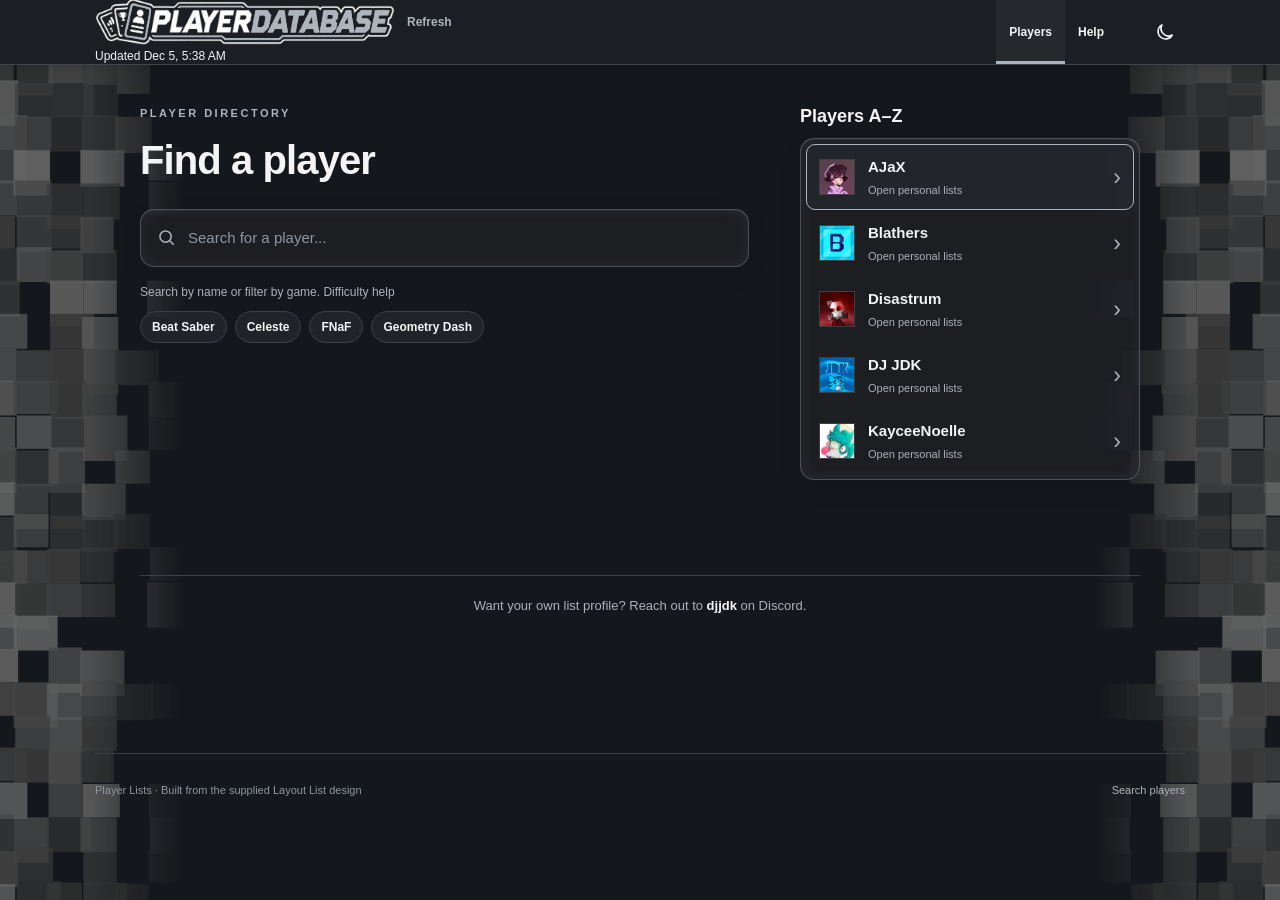
<file: index.html>
<!doctype html>
<html lang="en">
<head>
  <meta charset="utf-8">
  <meta name="viewport" content="width=device-width, initial-scale=1">
  <meta name="color-scheme" content="dark light">
  <meta name="theme-color" content="#1b1e22">
  <meta name="description" content="Player rankings for Geometry Dash, FNaF, Celeste, and Beat Saber.">
  <title>Player Lists</title>
  <link rel="stylesheet" href="assets/style.css?v=opaque-header-1">
  <script src="assets/profile-theme.js?v=tab-banners-1" defer></script>
  <script src="assets/search.js?v=1" defer></script>
  <script src="assets/app.js?v=header-refresh-position-1" defer></script>
  <link rel="stylesheet" href="assets/list-banners.css?v=tab-banners-1">
  <link rel="stylesheet" href="assets/polish.css?v=profile-levels-1">
  <style>
    .sitehead .site-brand-row {display:flex;align-items:center;gap:12px}
    .sitehead .site-updated {color:var(--text);font-size:12px;white-space:nowrap}
  </style>
</head>
<body>
  <div id="app">
    <header class="sitehead">
      <div class="container headinner">
        <div class="site-brand-row">
          <a class="wordmark" href="#/" aria-label="Player Lists home">PLAYER<b> LISTS</b></a>
          <button type="button" class="textbutton" data-refresh-site title="Reload the latest published version">Refresh</button>
        </div>
      </div>
    </header>
    <main class="container"><div class="pageintro"><h1>Player Lists</h1></div><div class="singlepanel">Loading player directory…</div></main>
  </div>
</body>
</html>
</file>
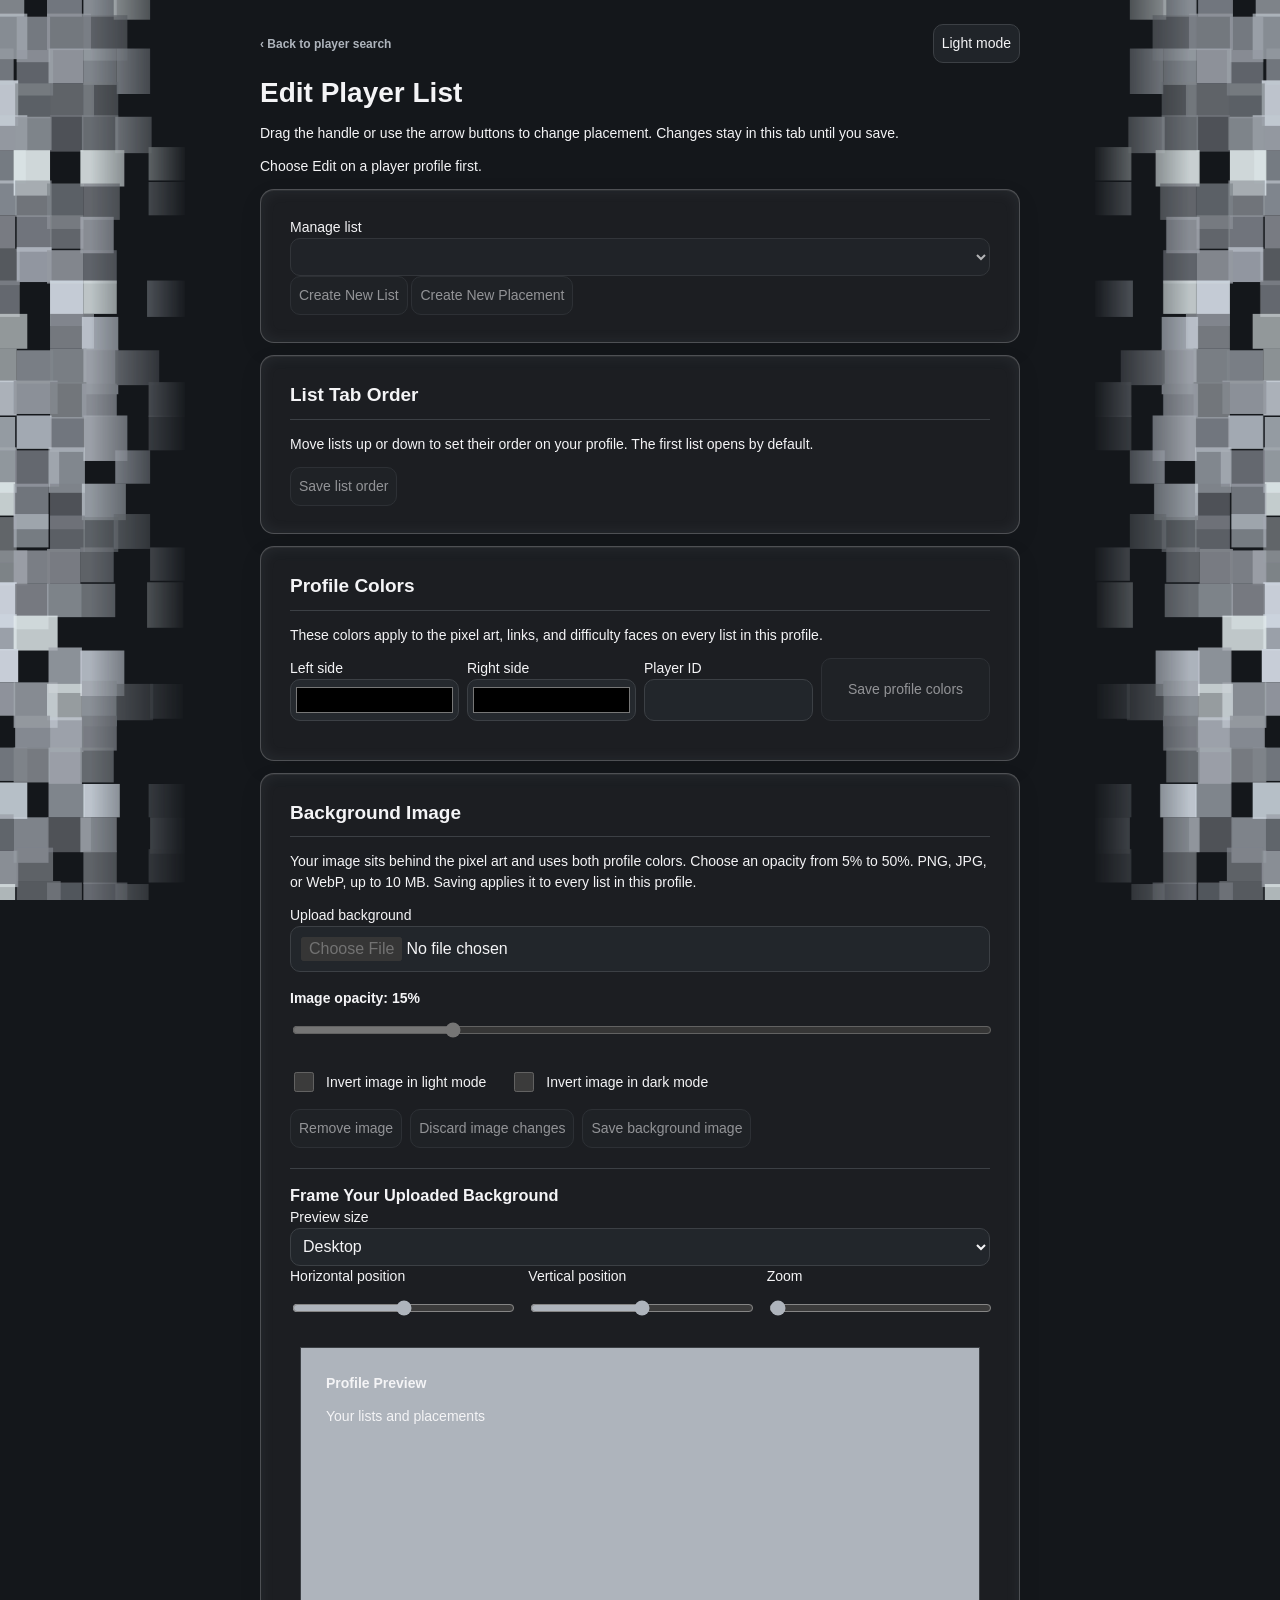
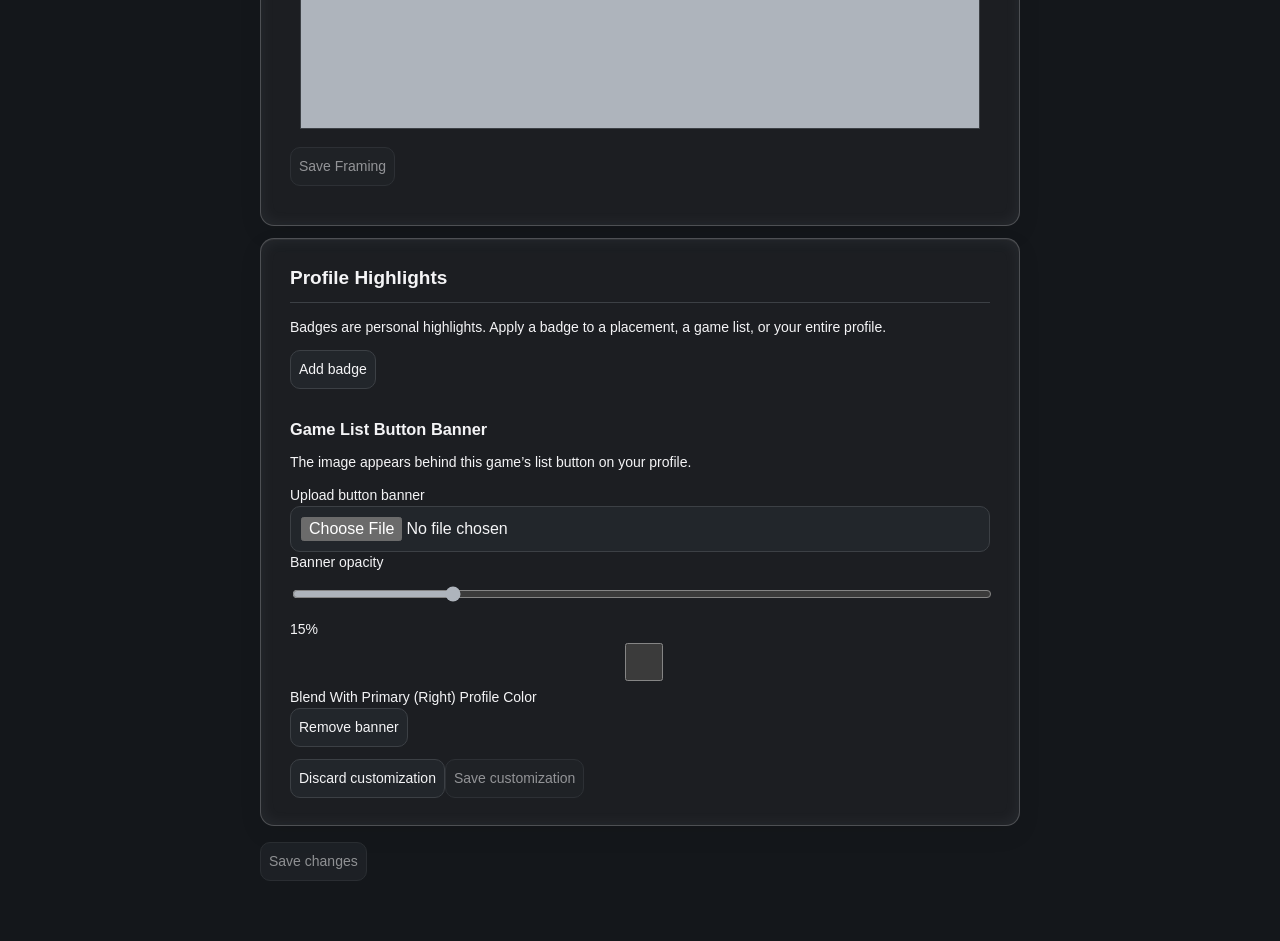
<file: editor/index.html>
<!doctype html>
<html lang="en">
<head>
  <meta charset="utf-8">
  <meta name="viewport" content="width=device-width, initial-scale=1">
  <meta name="color-scheme" content="dark light">
  <meta name="theme-color" content="#1b1e22">
  <meta name="robots" content="noindex">
  <title>Edit player list</title>
  <link rel="stylesheet" href="../assets/style.css?v=opaque-overlays-1">
  <link rel="stylesheet" href="editor.css?v=profile-refinements-1">
  <script type="module" src="editor.js?v=placement-sections"></script>
  <link rel="stylesheet" href="../assets/list-banners.css?v=tab-banners-1">
  <link rel="stylesheet" href="../assets/polish.css?v=profile-levels-1">
</head>
<body>
<main class="container editor">
  <div class="editor-topbar"><a id="back" class="inline-back" href="../">‹ Back to player search</a><button type="button" id="theme-toggle">Light mode</button></div>
  <h1 id="title">Edit player list</h1>
  <p>Drag the handle or use the arrow buttons to change placement. Changes stay in this tab until you save.</p>
  <p id="status" role="status"></p>
  <section class="singlepanel">
    <label for="list-select">Manage list</label>
    <select id="list-select" disabled></select>
    <button type="button" id="create-list" disabled>Create New List</button>
    <button type="button" id="create-placement" disabled>Create New Placement</button>
  </section>
  <section class="singlepanel" aria-labelledby="list-order-heading">
    <h2 id="list-order-heading">List tab order</h2>
    <p>Move lists up or down to set their order on your profile. The first list opens by default.</p>
    <ol id="list-order"></ol>
    <button type="button" id="save-list-order" disabled>Save list order</button>
  </section>
  <dialog id="list-order-dialog">
    <form id="list-order-form">
      <h2>Save list tab order</h2>
      <p id="order-save-status" role="status"></p>
      <label>Player ID (16 digits) <input id="order-code" type="password" inputmode="numeric" pattern="[0-9]{16}" maxlength="16" autocomplete="off" required></label>
      <button type="submit">Confirm and save</button>
      <button type="button" id="cancel-order">Cancel</button>
    </form>
  </dialog>
  <section class="singlepanel" aria-labelledby="profile-colors-heading">
    <h2 id="profile-colors-heading">Profile colors</h2>
    <p>These colors apply to the pixel art, links, and difficulty faces on every list in this profile.</p>
    <form id="profile-colors" class="editor-fields">
      <label>Left side <input type="color" id="profile-left" disabled></label>
      <label>Right side <input type="color" id="profile-right" disabled></label>
      <label>Player ID <input type="password" id="profile-code" inputmode="numeric" pattern="[0-9]{16}" maxlength="16" autocomplete="off" required disabled></label>
      <button type="submit" id="save-colors" disabled>Save profile colors</button>
    </form>
    <p id="colors-status" role="status"></p>
  </section>
  <section class="singlepanel" aria-labelledby="background-heading">
    <h2 id="background-heading">Background image</h2>
    <p>Your image sits behind the pixel art and uses both profile colors. Choose an opacity from 5% to 50%. PNG, JPG, or WebP, up to 10 MB. Saving applies it to every list in this profile.</p>
    <label>Upload background <input type="file" id="background-file" accept="image/png,image/jpeg,image/webp" disabled></label>
    <label class="background-opacity-label" for="background-opacity">Image opacity: <output id="background-opacity-value" for="background-opacity">15%</output></label>
    <input type="range" id="background-opacity" min="5" max="50" step="1" value="15" disabled>
    <div class="background-switches">
      <label><input type="checkbox" id="background-invert-light" role="switch" disabled> Invert image in light mode</label>
      <label><input type="checkbox" id="background-invert-dark" role="switch" disabled> Invert image in dark mode</label>
    </div>
    <div class="background-preview" id="background-preview" hidden><div class="background-preview-image" id="background-preview-image"></div><p id="background-preview-label">Background preview · 15% opacity</p></div>
    <div class="background-buttons"><button type="button" id="remove-background" disabled>Remove image</button><button type="button" id="reset-background" disabled>Discard image changes</button><button type="button" id="save-background" disabled>Save background image</button></div>
    <p id="background-status" role="status"></p>
  </section>
  <dialog id="background-dialog">
    <form id="background-form">
      <h2>Save background image</h2>
      <p id="background-save-status" role="status"></p>
      <label>Player ID (16 digits) <input id="background-code" type="password" inputmode="numeric" pattern="[0-9]{16}" maxlength="16" autocomplete="off" required></label>
      <button type="submit">Confirm and save</button><button type="button" id="cancel-background">Cancel</button>
    </form>
  </dialog>
  <dialog id="new-list-dialog">
    <form id="new-list-form">
      <h2>Create New List</h2>
      <label>List name <input id="new-list-title" maxlength="60" required></label>
      <div class="game-picker" id="game-picker">
        <label for="game-search">Game</label>
        <div class="game-picker-input"><input id="game-search" role="combobox" aria-autocomplete="list" aria-expanded="false" aria-controls="game-options" autocomplete="off" placeholder="Type or choose a game…" required><button type="button" id="toggle-games" aria-label="Show game categories" aria-controls="game-options" aria-expanded="false">▾</button></div>
        <input type="hidden" id="new-list-game">
        <div id="game-options" class="game-options" role="listbox" aria-label="Game categories" hidden></div>
      </div>
      <label id="new-game-field" hidden>New game title <input id="new-game-title" maxlength="60" disabled></label>
      <label>Player ID <input id="new-list-code" type="password" inputmode="numeric" pattern="[0-9]{16}" maxlength="16" autocomplete="off" required></label>
      <p id="new-list-status" role="status"></p>
      <button type="submit">Create list</button>
      <button type="button" id="cancel-list">Cancel</button>
    </form>
  </dialog>
  <datalist id="celeste-rank-options">
    <option value="Beginner"></option>
    <option value="Intermediate"></option>
    <option value="Advanced"></option>
    <option value="Expert"></option>
    <option value="Grandmaster"></option>
    <option value="Cracked Grandmaster"></option>
    <option value="GM+1"></option>
    <option value="GM+2"></option>
  </datalist>
  <div id="deletion-notice" class="deletion-notice" role="status" hidden><span id="deletion-count"></span><button type="button" id="undo-delete">Undo last deletion</button></div>
  <div id="levels"></div>
  <button type="button" disabled id="save">Save changes</button>
  <dialog id="confirm">
    <form id="confirm-form">
      <h2>Save rankings</h2>
      <p id="save-status" role="status"></p>
      <fieldset id="save-credentials">
        <label for="player-code">Player ID (16 digits)</label>
      <input id="player-code" type="password" inputmode="numeric" pattern="[0-9]{16}" maxlength="16" autocomplete="off" required>
        <button type="submit">Confirm and save</button>
      </fieldset>
      <button type="button" id="cancel">Cancel</button>
    </form>
  </dialog>
</main>
</body>
</html>
</file>
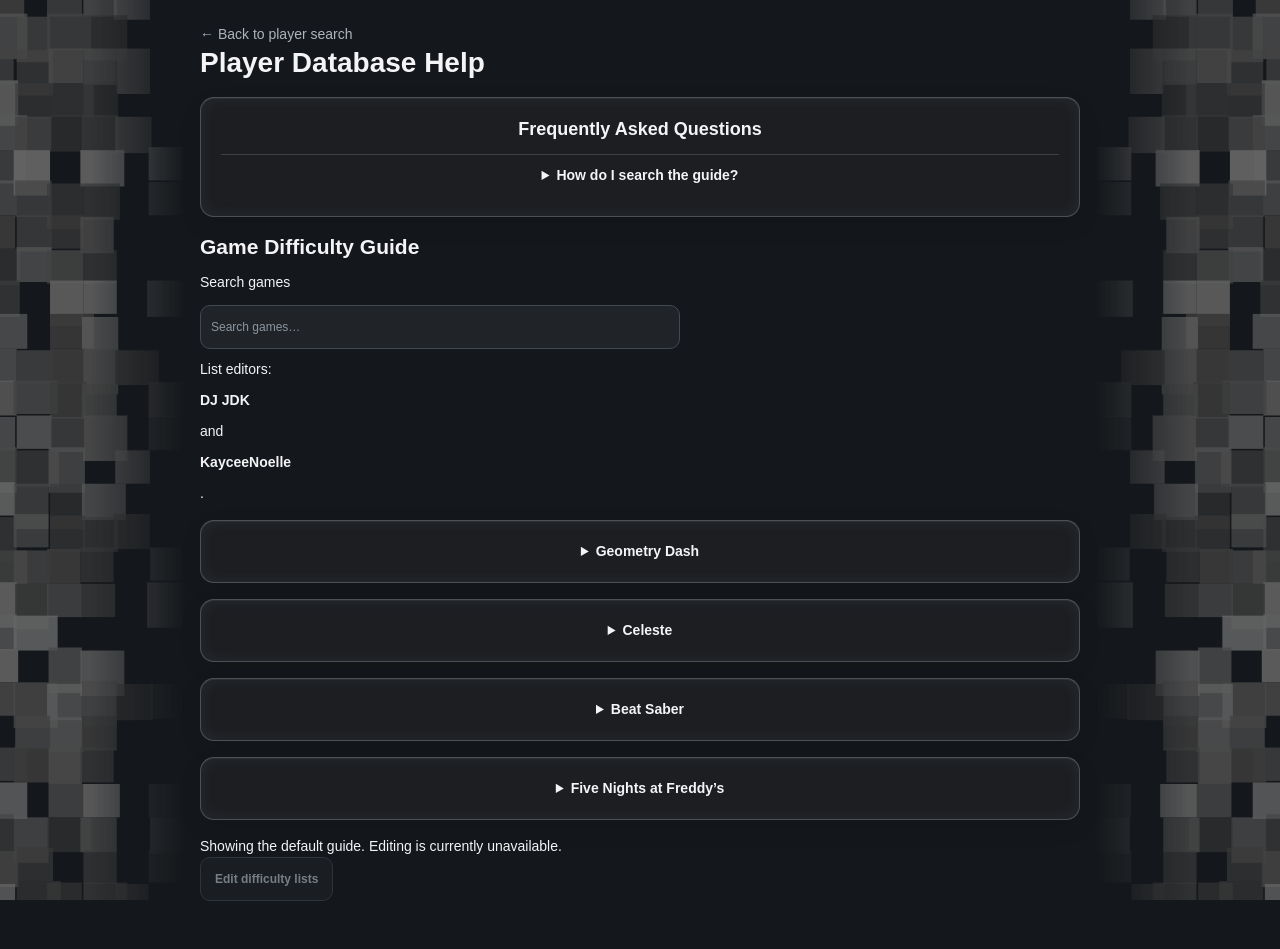
<file: help/index.html>
<!doctype html>
<html lang="en">
<head>
<meta charset="utf-8">
<meta name="viewport" content="width=device-width,initial-scale=1">
<title>Help · Player Database</title>
<link rel="stylesheet" href="../assets/style.css?v=opaque-overlays-1">
<link rel="stylesheet" href="../assets/polish.css?v=profile-levels-1">
<style>
.guide {max-width:880px;padding-block:24px 48px}
.guide .panel {margin-block:16px}
.guide label {display:block;margin-block:12px}
.guide textarea {display:block;width:100%;min-height:8rem;background:var(--page);color:var(--text);font:inherit;padding:8px}
/* The source sprite ends partway through its caption. Use the full row label. */
.guide summary {cursor:pointer;font-weight:750;overflow-wrap:anywhere}
.guide details[open] > summary {margin-bottom:10px}
.guide .faq details {padding:10px 0;border-top:1px solid var(--border)}
.guide .faq details p {margin:0}
.guide #game-search {width:100%;max-width:30rem}
.guide table {width:100%;border-collapse:collapse}
.guide :is(th,td) {padding:6px;border-bottom:1px solid var(--border);text-align:left;overflow-wrap:anywhere}
.guide .difficulty-label {display:flex;align-items:center;gap:8px}
.guide .difficulty-label img {flex:none;object-fit:contain}
@media(max-width:480px) {
  .guide .panel {padding:12px}
  .guide :is(th,td) {padding-inline:4px}
  .guide .difficulty-label img {width:30px;height:30px}
}
.guide .list-editors {margin-top:10px}
</style>
<script src="../assets/search.js?v=1" defer></script>
<script src="help.js?v=difficulty-only" defer></script>
</head>
<body>
<main class="container guide">
<a href="../#/">← Back to player search</a>
<h1>Player Database Help</h1>
<section class="panel faq" aria-labelledby="faq-title">
<h2 id="faq-title">Frequently Asked Questions</h2>
<details><summary>How do I search the guide?</summary><p>Type letters from a game’s name in order. You can skip letters. For example, “bts” finds Beat Saber.</p></details>
</section>
<h2 id="difficulty-guide">Game Difficulty Guide</h2>
<label for="game-search">Search games</label>
<input id="game-search" class="filter" type="search" placeholder="Search games…" autocomplete="off">
<p id="game-results" role="status" hidden></p>
<p class="list-editors">List editors: <strong>DJ JDK</strong> and <strong>KayceeNoelle</strong>.</p>
<div id="guide"></div>
<p id="status" role="status"></p>
<button type="button" class="ghostbutton" id="edit" disabled>Edit difficulty lists</button>
<form id="edit-form" class="panel" hidden>
<p>Enter one difficulty per line. Separate the name and description with a vertical bar (|).</p>
<div id="fields"></div>
<label>List editor
<select class="select" name="editor"><option value="djjdk">DJ JDK</option><option value="kayceenoelle">KayceeNoelle</option></select>
</label>
<label>Player ID <input class="filter" name="code" type="password" inputmode="numeric" pattern="[0-9]{16}" maxlength="16" required autocomplete="off"></label>
<button class="ghostbutton" type="submit">Save guide</button>
<button class="ghostbutton" type="button" id="cancel">Cancel</button>
</form>
</main>
</body>
</html>
</file>
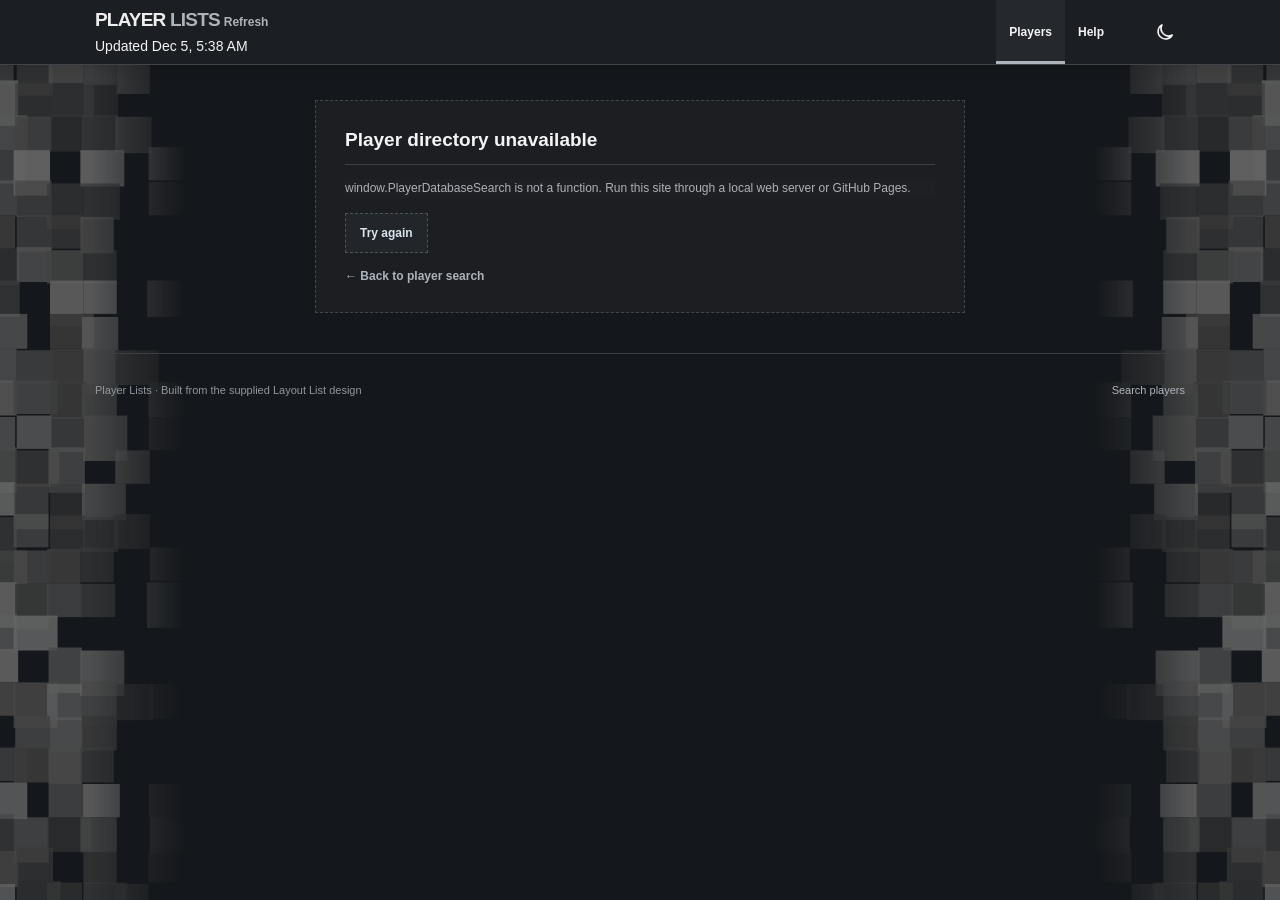
<file: index.original.html>
<!doctype html>
<html lang="en">
<head>
  <meta charset="utf-8">
  <meta name="viewport" content="width=device-width, initial-scale=1">
  <meta name="color-scheme" content="dark light">
  <meta name="theme-color" content="#1b1e22">
  <meta name="description" content="Player rankings for Geometry Dash, FNaF, Celeste, and Beat Saber.">
  <title>Player Lists</title>
  <link rel="stylesheet" href="assets/style.css?v=opaque-overlays-1">
  <script src="assets/profile-theme.js?v=tab-banners-1" defer></script>
  <script src="assets/app.js?v=tab-banners-1" defer></script>
  <link rel="stylesheet" href="assets/list-banners.css?v=tab-banners-1">
</head>
<body>
  <div id="app"><main class="container"><div class="pageintro"><h1>Player Lists</h1></div><div class="singlepanel">Loading player directory…</div></main></div>
</body>
</html>
</file>
<file: assets/style.css>
/* Extracted from the supplied Layout List index to preserve its visual language. */

:root{--page:#121517;--surface:#1c2023;--surface2:#22272b;--top:#171a1d;--border:#353b40;--muted:#a6adb3;--dim:#7f8992;--text:#eef1f3;--accent:#5dc1e6;--accent-soft:#203944;--green:#76c8a1;--round:3px}
*{box-sizing:border-box}html{scroll-behavior:smooth}body{margin:0;background:var(--page);color:var(--text);font:14px/1.55 'Montserrat','Segoe UI',Arial,sans-serif}button,input,select{font:inherit}button{cursor:pointer}a{color:var(--accent);text-decoration:none}a:hover{text-decoration:underline}button:focus-visible,a:focus-visible,input:focus-visible,select:focus-visible{outline:2px solid var(--accent);outline-offset:3px}h1,h2,h3,h4,p{margin:0}h1,h2,h3,h4{line-height:1.3}img{max-width:100%}small,.muted{color:var(--muted)}.container{width:min(1180px,calc(100% - 48px));margin:0 auto}.sitehead{height:66px;background:var(--top);border-bottom:1px solid var(--border)}.headinner{height:100%;display:flex;align-items:center;justify-content:space-between;gap:25px}.wordmark{font-size:22px;font-weight:900;letter-spacing:-.9px;white-space:nowrap;color:#f5f7f7;line-height:1}.wordmark b{color:var(--accent);font-weight:900}.wordmark small{display:block;color:var(--dim);font-size:8px;font-weight:700;letter-spacing:2px;margin-top:5px}.navlinks{display:flex;align-items:center;gap:27px;white-space:nowrap}.navlinks button{border:0;background:transparent;color:#b7bdc2;font-size:12px;font-weight:800;padding:13px 0}.navlinks button:hover,.navlinks button.active{color:#fff}.navlinks button.active{box-shadow:inset 0 -2px var(--accent)}.headsubmit{border:1px solid #47798b;padding:8px 11px;color:#bfeafa;font-weight:800;font-size:11px}.headsubmit:hover{text-decoration:none;background:var(--accent-soft)}
.pageintro{padding:24px 0 21px}.pageintro h1{font-size:26px;font-weight:850;letter-spacing:-.6px}.pageintro p{font-size:12px;color:var(--muted);margin-top:5px}.layout{display:grid;grid-template-columns:minmax(0,1fr) 300px;gap:27px;align-items:start}.content{min-width:0}.tabs{display:grid;grid-template-columns:repeat(3,minmax(0,1fr));height:48px;border:1px dashed var(--border);margin-bottom:17px;background:#1b1e20}.tabs button{border:0;border-right:1px dashed var(--border);background:none;color:#bec5c9;font-size:14px;font-weight:800}.tabs button:last-child{border-right:0}.tabs button[aria-selected=true]{color:#fff;background:#252a2d;box-shadow:inset 0 -3px var(--accent)}.tabs button:hover{background:#292f33;color:#fff}.toolbar{display:flex;justify-content:space-between;align-items:center;gap:12px;margin:0 0 17px;flex-wrap:wrap}.toolbar-copy{font-size:12px;color:var(--muted);flex:1;min-width:200px}.filters{display:flex;gap:8px;align-items:center;flex-wrap:wrap}.filter,.select{appearance:none;border:1px solid #3a4247;background:#202529;color:#eef1f3;border-radius:2px;padding:9px 11px;font-size:12px;min-height:36px}.filter{width:185px}.filter::placeholder{color:#8b959d}.select{max-width:230px}.smallstatus{font-size:11px;color:var(--dim);margin:5px 0 12px}.smallstatus .online{color:var(--green)}.listcards{display:flex;flex-direction:column;gap:17px}.listcard{width:100%;min-height:127px;display:flex;gap:19px;align-items:center;text-align:left;border:1px dashed #3c444a;background:var(--surface);padding:12px 15px;color:var(--text);transition:border-color .15s,background .15s}.listcard:hover{border-color:#7ca6b6;background:#252b2f}.thumbnail{width:193px;height:102px;flex:0 0 193px;position:relative;overflow:hidden;background:linear-gradient(135deg,#212b32,#101c24 45%,#33444e);border:1px solid #323b40;display:flex;align-items:center;justify-content:center}.thumbnail::before{content:'';position:absolute;width:135%;height:100%;transform:rotate(-27deg);background:repeating-linear-gradient(90deg,transparent 0 16px,rgba(117,158,176,.065) 16px 20px)}.thumbnail img{position:absolute;inset:0;width:100%;height:100%;object-fit:cover;filter:saturate(.83) brightness(.82)}.playbadge{width:45px;height:32px;border-radius:6px;background:#121516c9;color:white;display:flex;align-items:center;justify-content:center;font-size:16px;z-index:1;border:1px solid #ffffff2d;box-shadow:0 2px 12px #0006}.thumb-watermark{position:absolute;font-size:26px;font-weight:900;letter-spacing:-2px;color:#ffffff1a}.listcardmeta{flex:1;min-width:0}.listcard h2{font-size:21px;letter-spacing:-.4px;line-height:1.3;font-weight:850;word-break:break-word}.listcard h2 .hash{font-weight:900}.listcard .creator{font-size:13px;font-weight:800;font-style:italic;color:#adb6bc;margin-top:5px}.listcard .tiernote{margin-top:9px;font-size:10px;color:var(--dim);font-weight:700;text-transform:uppercase;letter-spacing:.75px}.nextarrow{font-size:24px;color:#64717a;flex:none;margin-right:6px}.pagination{display:flex;gap:8px;align-items:center;justify-content:center;margin:20px 0 4px}.pagebtn{background:#23282b;color:var(--text);border:1px dashed var(--border);padding:9px 14px;font-weight:700}.pagebtn[disabled]{opacity:.4;cursor:default}.pagebtn:not([disabled]):hover{border-color:var(--accent)}
.sidebar{display:flex;flex-direction:column;gap:16px}.panel{background:var(--surface);border:1px dashed var(--border);padding:19px 19px 20px}.panel h2{font-size:17px;font-weight:850;padding-bottom:10px;margin-bottom:12px;border-bottom:1px solid #343a3f}.panel p{font-size:12px;color:#b2bbc0;line-height:1.7;margin:0 0 11px}.panel p:last-child{margin-bottom:0}.panel a{font-weight:700}.panel .sidebutton{display:block;text-align:center;padding:10px 12px;font-weight:800;background:#2e7188;color:white;font-size:12px;margin-top:15px;border:1px solid #3e8eab}.panel .sidebutton:hover{text-decoration:none;background:#388aa6}.bulletrows{display:flex;flex-direction:column;gap:9px}.bulletrows>div{display:flex;justify-content:space-between;gap:8px;font-size:12px;border-bottom:1px solid #30373c;padding-bottom:8px}.bulletrows>div:last-child{border:0;padding:0}.bulletrows strong{font-size:13px}.tierlinks{display:flex;flex-wrap:wrap;gap:6px}.tierchip{border:1px solid #47535c;padding:4px 7px;background:#252b30;color:#c4ced4;font-size:11px;cursor:pointer}.tierchip:hover{color:var(--accent);border-color:var(--accent)}.foot{padding:28px 0 36px;border-top:1px solid #2b3238;margin-top:40px;display:flex;gap:14px;flex-wrap:wrap;justify-content:space-between;color:#879198;font-size:11px}.foot a{color:#a5c8d4}.note{background:#1a303a;border:1px solid #385c69;padding:10px 14px;font-size:12px;color:#b9e6f2;margin-bottom:15px}.empty{padding:34px 20px;text-align:center;border:1px dashed var(--border);color:var(--muted);font-size:13px}.section-title{font-size:22px;margin-bottom:15px;font-weight:850}.singlepanel{background:var(--surface);border:1px dashed var(--border);padding:23px;margin-bottom:17px}.singlepanel h2{font-size:19px;font-weight:800;margin-bottom:14px;border-bottom:1px solid var(--border);padding-bottom:11px}.backrow{display:flex;align-items:center;justify-content:space-between;gap:15px;margin-bottom:16px}.backbutton,.textbutton{background:transparent;color:var(--accent);border:0;padding:5px 0;font-size:12px;font-weight:800}.prevnext{display:flex;gap:12px}.prevnext button{border:1px dashed var(--border);background:#242a2f;color:var(--text);font-weight:750;padding:6px 10px;font-size:12px}.prevnext button:disabled{opacity:.3}.detailheading h1{font-size:27px;line-height:1.2;overflow-wrap:anywhere;letter-spacing:-.65px}.detailheading p{margin:7px 0 16px;font-size:13px;color:#bcc4c8}.detailheading p strong{color:#fff}.videoarea{width:min(100%,650px);aspect-ratio:16/9;background:#0e1113;margin:0 auto 17px;position:relative;display:flex;align-items:center;justify-content:center;border:1px solid #333f45;overflow:hidden}.videoarea img{position:absolute;width:100%;height:100%;object-fit:cover;filter:brightness(.63)}.videoarea iframe{position:absolute;inset:0;width:100%;height:100%;border:0}.videooverlay{position:relative;z-index:2;background:#d93732;border:0;border-radius:7px;color:#fff;padding:11px 23px;font-weight:800;display:flex;align-items:center;gap:10px;box-shadow:0 4px 20px #0009}.videooverlay:hover{background:#ed4942}.videoempty{position:relative;z-index:2;color:#c5cdd0;font-size:12px}.facts{display:grid;grid-template-columns:repeat(4,minmax(0,1fr));border-top:1px solid #343c41;margin-top:11px;padding-top:16px;text-align:center;gap:8px}.fact>strong{display:block;font-size:12px;color:#f4f5f5;font-weight:800;overflow-wrap:anywhere}.fact>span{font-size:11px;color:var(--muted);display:block;margin-top:4px}.fact button{border:0;background:none;color:var(--accent);padding:0;font-weight:850}.statline{margin-top:15px;text-align:center;font-size:12px;color:var(--muted)}.statline strong{color:#eee}.collapsible>summary{font-size:18px;cursor:pointer;font-weight:800}.collapsible .muted{margin-top:12px}.recordsintro{font-size:12px;color:var(--muted);margin:0 0 13px}.recordsintro strong{color:#f3f5f5}.recordtable{width:100%;border-collapse:collapse;font-size:12px}.recordtable th{background:#283139;color:#8ed8f1;text-align:left;font-size:11px;letter-spacing:.3px;padding:11px 10px}.recordtable td{border-bottom:1px solid #353c40;padding:12px 10px;color:#c9d1d5}.recordtable tr:last-child td{border-bottom:none}.recordtable .complete{font-weight:800;color:#fff}.recordtable th:nth-child(2),.recordtable td:nth-child(2){text-align:center}.recordtable th:last-child,.recordtable td:last-child{text-align:right}.pill{display:inline-block;padding:2px 7px;color:#87d7f0;background:#223640;font-size:10px;text-transform:uppercase;font-weight:800}.profiletitle{display:flex;align-items:center;justify-content:space-between;gap:15px}.profilegrid{display:grid;grid-template-columns:repeat(3,1fr);gap:9px;margin-bottom:20px}.profilestat{padding:16px;border:1px dashed var(--border);background:#22282c;text-align:center}.profilestat strong{display:block;font-size:23px}.profilestat small{font-size:11px}.columns2{display:grid;grid-template-columns:repeat(2,minmax(0,1fr));gap:14px}.pack{border:1px dashed var(--border);background:var(--surface);padding:17px}.pack h3{font-size:16px;margin-bottom:7px}.pack p{font-size:11px;color:var(--dim);margin-bottom:12px}.pack button{display:block;background:transparent;border:0;color:var(--accent);font-size:12px;text-align:left;padding:3px 0}.otherstat{color:var(--dim);font-size:11px}.runvalue{font-size:75px;font-weight:900;letter-spacing:-5px;color:#f4f4f4;line-height:1.2}.actionbutton{background:#2e7188;color:white;border:1px solid #438fa7;padding:10px 17px;font-weight:800;font-size:12px}.actionbutton:hover{background:#3d8fa9}.ghostbutton{background:#20272b;color:#d8e5ec;border:1px dashed #49535a;padding:10px 14px;font-size:12px;font-weight:700}.buttonrow{display:flex;gap:8px;flex-wrap:wrap;margin-top:14px}.progressrow{display:grid;grid-template-columns:minmax(120px,1.2fr) minmax(80px,1fr) 53px auto;gap:14px;align-items:center;margin:12px 0;border:1px dashed var(--border);background:#22282c;padding:14px}.progressrow .labelname{font-weight:800}.progressrow input{width:100%;accent-color:#61bad9}.progressrow .percent{font-weight:800}.progressrow button{border:0;background:none;color:var(--accent)}.toast{position:fixed;right:18px;bottom:18px;z-index:100;background:#2b555f;border:1px solid #65a5b6;padding:10px 15px;box-shadow:0 8px 30px #0009;color:#fff;font-size:12px;opacity:0;transition:opacity .2s;pointer-events:none}.toast.show{opacity:1}
@media(max-width:1050px){.navlinks{gap:14px}.layout{grid-template-columns:minmax(0,1fr) 260px;gap:17px}.thumbnail{width:156px;flex-basis:156px;height:94px}.listcard{gap:13px}.listcard h2{font-size:19px}}
@media(max-width:780px){.sitehead{height:auto}.headinner{min-height:61px;flex-wrap:wrap;padding:15px 0 0;gap:10px}.navlinks{width:100%;overflow-x:auto;gap:19px;order:3}.navlinks button{padding:11px 0}.headsubmit{margin-left:auto}.layout{display:flex;flex-direction:column}.sidebar{width:100%;display:grid;grid-template-columns:repeat(2,minmax(0,1fr));margin-top:10px}.pageintro{padding:22px 0 15px}.container{width:min(100% - 30px,1180px)}}
@media(max-width:520px){.sidebar{display:flex}.tabs button{font-size:12px}.thumbnail{width:121px;flex-basis:121px;height:76px}.listcard{min-height:104px;padding:9px;gap:11px}.listcard h2{font-size:16px}.listcard .creator{font-size:11px}.listcard .tiernote{margin-top:5px;font-size:9px}.playbadge{width:30px;height:24px;font-size:11px}.nextarrow{display:none}.toolbar{align-items:stretch}.filters{width:100%}.filter{flex:1;width:100px}.select{flex:1;min-width:100px}.facts{grid-template-columns:repeat(2,1fr);gap:16px 6px}.singlepanel{padding:16px}.detailheading h1{font-size:23px}.recordtable{font-size:11px}.recordtable th,.recordtable td{padding:9px 5px}.columns2{grid-template-columns:1fr}.profilegrid{gap:5px}.profilestat{padding:12px 4px}.progressrow{grid-template-columns:1fr 40px auto}.progressrow input{grid-column:1 / -1;grid-row:2}.container{width:calc(100% - 24px)}.navlinks{gap:17px}}

/* V15: public player profiles and difficulty-completion packs */
.profile-hero{display:flex;align-items:center;gap:17px;margin-bottom:18px}
.profile-avatar{flex:0 0 66px;width:66px;height:66px;border:1px solid var(--border);background:var(--surface2);display:grid;place-items:center;font-size:26px;font-weight:900;color:var(--accent)}
.profile-subtitle{color:var(--dim);font-size:12px;margin-top:5px}
.player-link{border:0;background:none;color:var(--accent);padding:0;font:inherit;text-decoration:underline;text-underline-offset:3px;cursor:pointer;font-weight:750}
.player-link:hover{text-decoration-thickness:2px}
.player-link.inline-player{display:inline;font-size:inherit;font-weight:800}
.profile-list{display:flex;flex-direction:column;gap:8px}
.profile-record{display:flex;align-items:center;justify-content:space-between;gap:12px;padding:10px 12px;border:1px dashed var(--border);background:var(--surface2);font-size:12px}
.profile-record strong{font-size:13px}
.profile-record .record-meta{color:var(--dim);font-size:11px;margin-top:4px}
.profile-record .record-actions{display:flex;align-items:center;gap:12px;white-space:nowrap}
.profile-note{font-size:12px;color:var(--dim);line-height:1.6}
.pack-progress-track{height:8px;background:var(--surface2);border:1px solid var(--border);margin:10px 0 7px;overflow:hidden}
.pack-progress-fill{height:100%;background:var(--accent);transition:width .25s ease}
.pack-status{font-size:11px;color:var(--dim);line-height:1.6}
.pack-earned{border-color:var(--accent) !important}
.pack-earned-label{background:var(--accent-button);color:#fff;display:inline-block;padding:3px 7px;font-size:10px;font-weight:850;letter-spacing:.35px;margin-bottom:8px}
.pack-head{display:flex;gap:8px;justify-content:space-between;align-items:flex-start}
.pack-head h3{margin:0}
.pack-count{font-size:11px;color:var(--dim)}
.profile-packs{display:grid;grid-template-columns:repeat(2,minmax(0,1fr));gap:12px;margin-top:10px}
.profile-packs .pack{min-width:0}
.pack-cta{border:0;background:none;color:var(--accent);text-align:left;padding:5px 0;font-size:12px;font-weight:750;cursor:pointer}
.pack-cta:hover{text-decoration:underline}
.pack-filter{display:flex;align-items:center;gap:10px;flex-wrap:wrap;margin-top:12px}
.pack-filter .filter{width:min(100%,310px)}
.pack-people{display:flex;gap:7px;flex-wrap:wrap;margin:9px 0 0}
.pack-people button{padding:5px 9px;border:1px dashed var(--border);background:var(--surface2);font-size:11px;color:var(--text)}
.pack-people button[aria-pressed=true]{border-color:var(--accent);color:var(--accent)}
.pack-entry{font-size:12px;color:var(--text);margin:7px 0}
.pack-entry button{display:inline;color:var(--accent);font-size:inherit}
.profile-empty{font-size:12px;color:var(--dim);padding:14px;border:1px dashed var(--border)}
body.light-mode .profile-record,body.light-mode .profilestat,body.light-mode .pack,body.light-mode .pack-people button{background:#f1f3f5;color:#252a30}
body.light-mode .profile-record .record-meta,body.light-mode .pack-status,body.light-mode .profile-note{color:#5b626a}
@media(max-width:670px){.profile-packs{grid-template-columns:1fr}.profile-hero{align-items:flex-start}.profile-avatar{width:50px;height:50px;flex-basis:50px;font-size:21px}.profile-record{align-items:flex-start;flex-direction:column}.profile-record .record-actions{width:100%;justify-content:space-between}}


/* V17: searchable player combobox for Packs */
.pack-autocomplete{position:relative;width:min(100%,365px);flex:1 1 230px;min-width:0}
.pack-autocomplete .filter{width:100%;min-height:40px}
.pack-suggestions{position:absolute;z-index:80;top:calc(100% + 5px);left:0;right:0;max-height:285px;overflow:auto;background:var(--surface);border:1px solid var(--border);box-shadow:0 16px 35px #0005;border-radius:3px;padding:5px}
.pack-suggestion{display:flex;justify-content:space-between;align-items:center;gap:12px;width:100%;text-align:left;border:0;border-radius:2px;background:transparent;color:var(--text);padding:11px 12px;font-size:13px;cursor:pointer;transition:background .2s ease}
.pack-suggestion:hover,.pack-suggestion[aria-selected=true]{background:var(--surface2);color:var(--accent-strong)}
.pack-suggestion small{font-size:10px;color:var(--muted);white-space:nowrap}
.pack-suggest-empty{color:var(--muted);font-size:12px;padding:11px 12px}
.pack-player-hint{font-size:11px;color:var(--muted);margin-top:8px}
body.light-mode .pack-suggestions{background:#fff;box-shadow:0 15px 30px #151a222b}
body.light-mode .pack-suggestion:hover,body.light-mode .pack-suggestion[aria-selected=true]{background:#e8edf0;color:#313940}
@media(max-width:600px){.pack-filter{align-items:stretch}.pack-autocomplete{flex-basis:100%;width:100%}.pack-suggestions{max-height:235px}}

/* V39: player profile accordion sections; open state is native and accessible. */
.profile-accordion.singlepanel{padding:0;overflow:hidden}
.profile-accordion>summary{display:flex;align-items:center;justify-content:space-between;gap:12px;list-style:none;cursor:pointer;padding:17px 22px;min-height:57px;color:var(--text);transition:background-color .18s ease}
.profile-accordion>summary::-webkit-details-marker{display:none}
.profile-accordion>summary:hover{background:var(--surface2)}
.profile-accordion>summary:focus-visible{outline:2px solid var(--accent);outline-offset:-3px}
.profile-accordion-heading{font-size:18px;font-weight:800;line-height:1.3}
.profile-accordion-heading small{color:var(--muted);font-size:12px;font-weight:600;white-space:nowrap;margin-left:5px}
.profile-accordion-chevron{font-size:22px;font-weight:500;line-height:1;color:var(--muted);transition:transform .18s ease;flex:none}
.profile-accordion[open] .profile-accordion-chevron{transform:rotate(180deg)}
.profile-accordion[open]>summary{border-bottom:1px solid var(--border)}
.profile-accordion-content{padding:18px 22px 22px}
.profile-accordion-content>.profile-note:first-child{margin-top:0}
body.light-mode .profile-accordion>summary:hover{background:#f0f2f4}
@media(max-width:670px){.profile-accordion>summary{padding:16px;min-height:55px}.profile-accordion-heading{font-size:16px}.profile-accordion-content{padding:15px 16px 19px}}
@media(prefers-reduced-motion:reduce){.profile-accordion>summary,.profile-accordion-chevron{transition:none}}

/* Official Laylist staff, with a separate credit for this version. */
.list-editors{list-style:none;padding:0;margin:14px 0;display:flex;flex-direction:column;gap:10px}
.list-editor{display:flex;align-items:center;justify-content:space-between;gap:10px;font-size:12px}
.list-editor>a{min-width:0;font-weight:750;overflow-wrap:anywhere}
.editor-roles{display:flex;justify-content:flex-end;flex-wrap:wrap;gap:4px;flex-shrink:0;max-width:62%}
.editor-role{font-size:10px;line-height:1.5;border:1px solid var(--border);background:var(--surface2);color:var(--muted);padding:1px 5px;border-radius:2px}
.version-coder{border-top:1px solid var(--border);margin-top:13px;padding-top:12px}
.version-coder small{display:block;color:var(--muted);font-size:10px;margin-bottom:7px}

/* A full-width highlight keeps the existing four profile totals together. */
.profile-hardest{margin:14px 0;padding:14px 16px;border:1px dashed var(--border);background:var(--surface2)}
.hardest-label{display:block;font-size:11px;font-weight:750;color:var(--muted);margin-bottom:6px}
.profile-hardest .textbutton{font-size:16px;text-align:left;max-width:100%;overflow-wrap:anywhere}
.hardest-meta{display:block;color:var(--muted);font-size:11px;margin-top:4px}
.hardest-empty{display:block;font-size:14px;font-weight:750;color:var(--text)}

/* Decorative level artwork stays behind the readable, interactive content. */
.profile-hardest{position:relative;overflow:hidden;isolation:isolate}
.hardest-content{position:relative;z-index:2}
.profile-hardest.has-thumbnail{background:#11161b}
.hardest-backdrop{position:absolute;inset:0;z-index:0;width:100%;height:100%;object-fit:cover;object-position:center;filter:saturate(.8);pointer-events:none}
.profile-hardest.has-thumbnail::after{content:'';position:absolute;inset:0;z-index:1;pointer-events:none;background:linear-gradient(90deg,rgba(9,14,19,.86),rgba(9,14,19,.76) 55%,rgba(9,14,19,.68))}
.profile-hardest.has-thumbnail .hardest-label,.profile-hardest.has-thumbnail .hardest-meta,.profile-hardest.has-thumbnail .profile-note{color:#d6dfe7}
.profile-hardest.has-thumbnail .textbutton{color:#f5f8fa}

.pending-heading{margin-bottom:20px}.pending-heading h1{font-size:26px;margin-bottom:8px}.pending-toolbar{display:flex;justify-content:space-between;gap:12px;flex-wrap:wrap;margin:15px 0}.pending-status-tabs{display:flex;gap:7px;flex-wrap:wrap}.pending-status-tabs [aria-pressed=true]{border-color:var(--accent);color:var(--accent);background:var(--surface2)}.pending-search-label{display:block;font-size:12px;color:var(--muted);margin:15px 0 7px}.content input.pending-search{width:100%;max-width:none;margin-bottom:12px}.pending-count{margin-bottom:14px}.pending-card{align-items:flex-start;cursor:default}.pending-card .thumbnail{margin-top:3px}.pending-card .listcardmeta{width:100%}.pending-card h2{font-size:21px}.pending-player{margin:7px 0;font-size:14px}.pending-player>strong{margin-left:9px;color:var(--text)}.pending-meta,.pending-review-result,.pending-public-note{font-size:11px;color:var(--muted);line-height:1.6;overflow-wrap:anywhere;margin:7px 0}.pending-proof-link{font-size:12px;font-weight:750}.pending-actions{display:flex;gap:9px;flex-wrap:wrap;margin-top:13px}.pending-actions button:disabled{opacity:.5;cursor:not-allowed}.pending-proof-fallback{font-size:12px;color:var(--muted);position:relative;z-index:1}.pending-card .thumbnail{color:var(--text);text-decoration:none}.staff-review-dialog{background:var(--surface);color:var(--text);border:1px solid var(--border);padding:24px;width:520px;max-width:calc(100vw - 32px);max-height:calc(100vh - 40px);overflow:auto;margin:auto}.staff-review-dialog::backdrop{background:#000b}.staff-review-dialog h2{font-size:22px;margin-bottom:10px}.staff-review-dialog .field{margin-top:15px}.staff-review-dialog input,.staff-review-dialog select,.staff-review-dialog textarea{width:100%;background:var(--surface2);color:var(--text);border:1px solid var(--border);padding:10px;font:inherit}.staff-review-dialog small{display:block;font-size:11px;color:var(--muted);margin-top:6px}.staff-review-dialog textarea{min-height:85px}.staff-review-dialog label{display:block;font-size:12px;font-weight:750;margin-bottom:7px}.staff-review-dialog .form-alert{margin-top:12px}.submission-availability{margin:13px 0}
@media(max-width:780px){.pending-card{display:flex;flex-direction:column}.pending-card .thumbnail{width:100%;flex:none;aspect-ratio:16/9}.pending-card .listcardmeta{padding-top:8px}}




/* A near-reference-scale dark treatment of Pointercrate's 2017–2026 Demonlist layout. */
:root{
 --page:#14171b;--surface:#1f2226;--surface2:#25292e;--top:#1b1e22;
 --border:#3c4045;--muted:#aeb1b7;--dim:#91979f;--text:#f4f4f6;
 --accent:#36a5dc;--accent-soft:#203644;--green:#90d1be;
}
*{box-sizing:border-box}
html{scroll-behavior:smooth}
body{background:var(--page);color:var(--text);font-family:'Segoe UI',Arial,Helvetica,sans-serif;font-size:14px;line-height:1.5;min-height:100vh;position:relative}
body::before{content:'';position:fixed;top:0;bottom:0;left:0;width:122px;z-index:-1;pointer-events:none;background-image:var(--player-pixel-pattern,var(--laylist-pixel-pattern));background-position:top left;background-size:122px 1100px;opacity:.94}
body::after{content:'';position:fixed;top:0;bottom:0;left:88px;width:50px;z-index:-1;pointer-events:none;background:linear-gradient(90deg,transparent,var(--page))}
.container{width:min(1150px,calc(100% - 52px));margin:0 auto}
.sitehead{height:65px;background:#1b1e22;border-bottom:1px solid #41454b;position:relative;z-index:10}
.headinner{display:flex;align-items:center;gap:20px;justify-content:space-between;height:100%}
.wordmark{font-size:19px;line-height:1.1;font-family:'Arial Narrow','Roboto Condensed','Arial',sans-serif;font-weight:900;letter-spacing:-.8px;color:#eee;white-space:nowrap}
.wordmark b{color:#42acde}.wordmark small{display:none}
.navlinks{gap:0;justify-content:flex-end;align-self:stretch;margin-left:auto}
.navlinks button{padding:23px 13px 15px;height:100%;font-size:12px;color:#d5d8dc;font-weight:700;position:relative;line-height:1}
.navlinks button.active,.navlinks button:hover{color:#fff;box-shadow:none;background:#252a2f}
.navlinks button.active:after{content:'';position:absolute;left:13px;right:13px;bottom:0;height:3px;background:#35a7dd}
.headsubmit{font-size:11px;letter-spacing:.1px;font-weight:700;color:#d7dee4;padding:7px 11px;border:0;border-left:1px solid #3e444b;white-space:nowrap}
.headsubmit:hover{background:#2d3338}
.pageintro{padding:22px 0 16px}.pageintro h1{font-size:24px}.pageintro p{font-size:12px}
/* The tabs sit above, not inside, the two-column list layout. */
.wide-tabs{height:43px;border:1px solid #393d42;border-top:0;display:grid;grid-template-columns:repeat(3,minmax(0,1fr));background:#1b1e22;margin-bottom:21px}
.wide-tabs button{color:#cdd1d6;background:none;border:0;border-right:1px solid #3d4148;font-size:13px;font-weight:700;position:relative}
.wide-tabs button:last-child{border-right:0}
.wide-tabs button:hover{background:#252a30;color:white}
.wide-tabs button[aria-selected=true]{color:#fff;background:#22262a}
.wide-tabs button[aria-selected=true]::after{content:'';height:3px;background:#39a6d6;position:absolute;bottom:-1px;left:0;right:0}
.layout{display:grid;grid-template-columns:minmax(0,1fr) 280px;align-items:start;gap:19px}
.content{min-width:0}
.list-toolbar{margin-bottom:13px;display:flex;gap:10px;align-items:center;justify-content:space-between;flex-wrap:wrap}
.list-description{color:#aeb5ba;font-size:12px;flex:1 1 250px;line-height:1.4}
.list-filter-area{display:flex;gap:9px;align-items:center}
.filter,.select{border:1px solid #414850;background:#24292e;border-radius:0;color:#d9dfe3;padding:7px 10px;font-size:12px;min-height:31px}
.filter{width:165px}.select{max-width:145px}
.smallstatus{margin:0 0 12px;font-size:11px;color:#85949e;line-height:1.3}
.listcards{display:flex;flex-direction:column;gap:17px}
.listcard{border:1px dashed #41474d;box-shadow:0 2px 9px #00000013;background:#1f2226;padding:14px 17px;gap:17px;min-height:132px;align-items:center;text-align:left;transition:background .17s,border-color .17s}
.listcard:hover,.listcard:focus-visible{background:#252a2f;border-color:#5fa0c4;text-decoration:none;outline:none}
.thumbnail{width:176px;flex-basis:176px;height:98px;border:none;background:linear-gradient(135deg,#193345,#122631 42%,#1a4051 85%);position:relative;overflow:hidden;display:flex;align-items:center;justify-content:center}
.thumbnail::before{content:'';position:absolute;inset:0;transform:none;width:auto;height:auto;background:linear-gradient(158deg,transparent 10%,#43c6ff10 10% 13%,transparent 14% 35%,#75a4df13 35% 38%,transparent 39%),repeating-linear-gradient(0deg,#6be7ff16 0 3px,transparent 3px 24px);}
.thumbnail img{position:absolute;inset:0;width:100%;height:100%;object-fit:cover;filter:brightness(.94) saturate(.9)}
.thumb-watermark{font-family:Arial,sans-serif;font-size:32px;font-weight:900;letter-spacing:0;opacity:.55;color:#ffffff30;transform:skewX(-10deg)}
.playbadge{width:39px;height:28px;font-size:14px;background:#000a;border-radius:7px;color:#fafafa;border:1px solid #ffffff18}
.listcard h2{font-size:20px;line-height:1.2;letter-spacing:0;font-weight:800;color:#f3f3f4}
.listcard h2 .hash{font-weight:900}
.listcard .creator{font-weight:700;font-style:italic;color:#c4c7ce;margin-top:3px;font-size:13px}
.listcard .tiernote{font-size:10px;font-weight:500;letter-spacing:.2px;text-transform:none;margin-top:7px;color:#81919e}
.nextarrow{display:none}
.sidebar{gap:16px}
.panel{padding:16px 15px 19px;background:#1e2125;border:1px dashed #42464d;box-shadow:0 2px 12px #00000013;text-align:center}
.panel h2{font-size:17px;margin:0 0 10px;font-weight:750;text-align:center;padding:0 0 10px;border-bottom:1px solid #353b41}
.panel p{color:#a5aab0;font-size:11px;line-height:1.6;margin:0 0 13px}
.panel p:last-child{margin-bottom:0}
.panel a{font-size:11px}
.panel .sidebutton{background:#267eac;border:0;font-size:11px;letter-spacing:.1px;padding:11px 8px;color:white}
.panel .sidebutton:hover{background:#349ad0}
.team-list{display:flex;flex-direction:column;align-items:center;gap:8px;margin:13px auto;font-size:12px;color:#dce1e4}
.team-list a{font-size:12px}
.panel .side-note{font-size:10px;color:#8c939b;margin:7px auto 0}
.sidebar .bulletrows>div{font-size:11px;text-align:left}
.sidebar .bulletrows strong{font-size:11px}
.tierlinks{justify-content:center}
.tierchip{background:transparent;border:1px solid #44525c;padding:3px 7px;font-size:10px}
.foot{margin-top:35px;font-size:10px;line-height:1.5}
.wide-tabs{margin-bottom:13px}.list-description{display:none}.list-toolbar{justify-content:flex-end;margin-bottom:11px}.smallstatus{display:none}.pagination{padding:8px 0 20px}
.pagebtn{border:1px solid #43484e;background:#272b30;font-size:12px;padding:7px 11px}
.singlepanel{background:#202428;padding:21px 23px;border:1px dashed #41474f}
.detailheading{text-align:center}
.detailheading h1{font-size:26px}.detailheading p{font-size:13px;margin-top:10px}
.videoarea{max-width:620px}
.recordsintro{font-size:12px}
.recordtable th{color:#f1f1f2;background:#2c353b}
.recordtable td{border-color:#373e44}
@media(max-width:1050px){.container{width:min(1040px,calc(100% - 32px))}.layout{grid-template-columns:minmax(0,1fr) 240px;gap:16px}.thumbnail{width:150px;flex-basis:150px;height:90px}.listcard{gap:15px}.listcard h2{font-size:19px}}
@media(max-width:780px){body::before{width:53px;background-size:55px 495px;opacity:.45}body::after{left:25px}.sitehead{height:auto}.headinner{min-height:55px;flex-wrap:wrap;padding:10px 0 0;gap:0}.wordmark{font-size:19px}.headsubmit{margin-left:auto}.navlinks{order:3;width:100%;overflow-x:auto;justify-content:flex-start;gap:4px;min-height:42px;margin:5px 0 0}.navlinks button{height:42px;padding:13px 12px 11px;flex:none}.wide-tabs{margin-bottom:15px}.layout{display:flex;flex-direction:column}.content{width:100%}.sidebar{width:100%;display:grid;grid-template-columns:repeat(2,minmax(0,1fr));margin-top:13px}.listcard{min-height:105px;padding:11px 13px;gap:13px}.thumbnail{width:141px;flex:0 0 141px;height:82px}.listcard h2{font-size:17px}.listcard .tiernote{margin-top:5px}.listcard .creator{font-size:12px}.list-toolbar{gap:7px}}
@media(max-width:540px){body::before{display:none}body::after{display:none}.container{width:calc(100% - 22px)}.sitehead{height:auto}.headinner{min-height:53px;padding-top:8px}.headsubmit{font-size:10px;padding:6px 4px}.navlinks{gap:0}.navlinks button{font-size:11px;padding-left:11px;padding-right:11px}.wide-tabs{height:42px}.wide-tabs button{font-size:11px}.list-description{flex:1 1 100%;font-size:11px}.list-filter-area{width:100%}.filter{flex:1;width:auto;min-width:0}.select{max-width:120px}.listcard{min-height:95px;padding:9px;gap:12px}.thumbnail{width:122px;flex-basis:122px;height:73px}.listcard h2{font-size:15.5px;line-height:1.26}.listcard .creator{font-size:11px}.listcard .tiernote{font-size:9px;margin-top:3px}.listcards{gap:12px}.sidebar{grid-template-columns:1fr}.panel{padding:15px}.smallstatus{font-size:10px}.foot{padding:16px 0}.detailheading h1{font-size:21px}.facts{grid-template-columns:repeat(2,minmax(0,1fr))}.singlepanel{padding:15px}.headinner{gap:0}}


/* October 2026: Screenshot-matched mobile layout and actual Laylist categories */
.wide-tabs {display:flex;grid-template-columns:none;overflow-x:auto;overflow-y:hidden;overscroll-behavior-x:contain;scrollbar-width:none;scroll-snap-type:x proximity;white-space:nowrap;border:1px dashed var(--border);height:54px;background:#1c1e22;position:relative}
.wide-tabs::-webkit-scrollbar{display:none}
.wide-tabs button{flex:0 0 auto;min-width:144px;padding:0 22px;scroll-snap-align:start;border-right:1px dashed #43464c;font-size:14px;font-weight:760}
.wide-tabs button[aria-selected=true] {background:#282d32}
.wide-tabs button:last-child{border-right:none}
.tier-wrap{position:relative}
.tier-wrap::after{content:'';position:absolute;top:1px;right:0;bottom:14px;width:19px;pointer-events:none;background:linear-gradient(90deg,transparent,#15191ecc)}
.listcard .creator{font-style:normal;font-weight:450;color:#c5c6c8}
.listcard .creator strong{font-weight:800;color:#f4f5f6;text-decoration:underline;text-underline-offset:2px}
.listcard .tiernote{font-size:11px;color:#a2a7ac;font-weight:400;letter-spacing:0}
.mobilehead-tools,.mobile-menu,.mobile-search{display:none}
.mobilehead-tools .locale{display:flex;align-items:center;gap:7px;font-size:15px;font-weight:750;letter-spacing:.2px}
.mobilehead-tools .locale .flag{font-size:20px}
.mobilehead-tools [data-theme-toggle]{font-size:25px;line-height:1}.mobilehead-tools .locale .chevron{font-size:11px;color:#a4aab0}
.mobileicon{display:inline-flex;align-items:center;justify-content:center;padding:5px;color:#e3e5e8;border:0;background:transparent;width:38px;height:40px}
.mobileicon svg{width:25px;height:25px;stroke:currentColor;fill:none;stroke-width:2.2;stroke-linecap:round}
.mobile-menu{border-top:1px solid #383c42;background:#22262b;padding:10px 15px 13px;position:absolute;top:100%;left:0;right:0;box-shadow:0 18px 22px #0009;z-index:15}
.mobile-menu.open{display:flex;flex-direction:column}
.mobile-menu button,.mobile-menu a{display:block;width:100%;border:0;background:transparent;padding:12px 6px;color:#e3e9ef;font-size:14px;font-weight:760;text-align:left;text-decoration:none;border-bottom:1px solid #383f45}
.mobile-menu button:hover,.mobile-menu a:hover{color:var(--accent)}
.mobile-search.visible{display:flex;gap:8px;align-items:center;background:#22272b;border:1px solid #40464c;padding:12px;margin:0 0 16px}
.mobile-search .filter{flex:1;width:100%;font-size:14px;min-height:36px}
/* Keep the main list free of unsupported scoring claims. */
@media(max-width:780px){
 .sitehead{height:66px;position:relative}
 .headinner{min-height:66px;height:66px;padding:0;flex-wrap:nowrap;gap:8px}
 .wordmark{font-size:21px;letter-spacing:-.9px}
 .mobilehead-tools{display:flex;align-items:center;gap:7px;margin-left:auto;height:100%}
 .navlinks,.headsubmit{display:none}
 .container{width:calc(100% - 24px)}
 .wide-tabs{width:100%;height:65px;margin:0 0 36px;border-left:0;border-right:0;scroll-snap-type:x mandatory}
 .wide-tabs button{font-size:16px;min-width:158px;padding:0 18px;line-height:1.15;font-weight:800;white-space:normal}
 .tier-wrap::after{bottom:36px}
 .layout{width:100%;display:block}
 .list-toolbar{display:none}
 .listcards{gap:27px;padding:0 16px}
 .listcard{display:flex;flex-direction:column;align-items:stretch;gap:0;width:100%;min-height:0;padding:17px 17px 24px;border:1px dashed #45494f;background:var(--surface);box-shadow:0 4px 15px #00000016}
 .thumbnail{display:block;width:100%;height:auto;flex:none;aspect-ratio:16/9;overflow:hidden;border:0;background:linear-gradient(140deg,#0b1f2c,#284b63)}
 .thumbnail::before{inset:0;width:auto;height:auto;background:radial-gradient(ellipse at 70% 25%,#3993c04d,transparent 58%),repeating-linear-gradient(155deg,#73b4dc0d 0 5px,transparent 5px 35px);transform:none}
 .thumbnail::after{position:absolute;bottom:0;left:0;right:0;height:45%;content:'';background:linear-gradient(transparent,var(--surface));pointer-events:none}
 .thumbnail img{display:block;width:100%;height:100%;object-fit:cover;filter:brightness(.84) saturate(.9)}
 .thumb-watermark{font-size:36px}
 .playbadge{display:none}
 .listcardmeta{padding-top:0;position:relative;margin-top:-2px}
 .listcard h2{font-size:24px;letter-spacing:-.45px;line-height:1.21;font-weight:850;color:#f1f2f3}
 .listcard .creator{font-size:16px;font-weight:500;margin-top:6px;line-height:1.35;color:#d5d7da}
 .listcard .creator strong{font-weight:800}
 .listcard .tiernote{font-size:12px;margin-top:7px;color:#a1a9ae}
 .sidebar{display:flex;width:calc(100% - 32px);margin:33px 16px 0}
 .panel{padding:18px}
 .mobile-search.visible{display:flex;margin:0 16px 24px}
 .pagination{padding:22px 16px;flex-wrap:wrap}
 .listcard:hover,.listcard:focus-visible{border-color:#77a8ba}
 .detailheading h1{font-size:22px}
}
@media(max-width:390px){
 .wordmark{font-size:19px}
 .mobilehead-tools{gap:1px}
 .mobilehead-tools .locale{font-size:13px;gap:4px}
 .mobilehead-tools .locale .flag{font-size:16px}
 .mobileicon{width:34px}
 .wide-tabs button{min-width:147px;font-size:15px;padding:0 13px}
 .listcard{padding:15px 15px 21px}
 .listcard h2{font-size:22px}
 .listcards{padding:0 13px}
}
body.light-mode{--page:#f8f9fa;--surface:#fff;--top:#fff;--border:#cfd2d6;--muted:#555b62;--dim:#6a7179;--text:#242729;--accent:#238cbd;background:#f8f9fa;color:#222}
body.light-mode .sitehead{background:#fff;border-color:#d6d8db}
body.light-mode .wordmark{color:#303338}
body.light-mode .mobileicon{color:#4d5359}
body.light-mode .wide-tabs{background:#f8f8f9;border-color:#dedfe3}
body.light-mode .wide-tabs button{color:#444}
body.light-mode .wide-tabs button[aria-selected=true]{background:#e7eaed;color:#111}
body.light-mode .listcard,body.light-mode .singlepanel,body.light-mode .panel{background:#fff;color:#222;border-color:#cfd2d7}
body.light-mode .listcard h2,body.light-mode .listcard .creator strong{color:#292c30}
body.light-mode .listcard .creator{color:#4b5259}
body.light-mode .listcard .tiernote{color:#656c75}
body.light-mode .thumbnail::after{background:linear-gradient(transparent,#fff)}
body.light-mode .mobile-menu{background:#f7f8fa}
body.light-mode .mobile-menu button,body.light-mode .mobile-menu a{color:#222}
body.light-mode .panel h2{color:#222}
body.light-mode .clan-card{background:#fff}
body.light-mode .clan-badge,body.light-mode .clan-avatar-wrap,body.light-mode .clan-mark,body.light-mode .clan-tag-pill{background:#e4e7ea;border-color:#c7ccd1;color:#23272b}

/* v6: compact mobile tiers, animated menu, full-length list */
.navlinks [data-page="submit"]{display:none}
[hidden]{display:none!important}
.wide-tabs button{min-width:0;padding-inline:16px}
.wide-tabs button .tier-long{display:inline}
.wide-tabs button .tier-short{display:none}
.mobile-menu{display:flex;flex-direction:column;visibility:hidden;opacity:0;transform:translateY(-14px);pointer-events:none;transition:opacity .24s ease,transform .3s cubic-bezier(.2,.75,.1,1),visibility .3s;will-change:transform,opacity}
.mobile-menu.open{visibility:visible;opacity:1;transform:translateY(0);pointer-events:auto}
.menu-bars{display:flex;flex-direction:column;gap:5px;justify-content:center;width:26px;height:28px}
.menu-bars i{display:block;width:26px;height:3px;border-radius:4px;background:currentColor;transition:transform .28s cubic-bezier(.2,.8,.2,1),opacity .18s}
.mobileicon.is-open .menu-bars i:first-child{transform:translateY(8px) rotate(45deg)}
.mobileicon.is-open .menu-bars i:nth-child(2){opacity:0;transform:scaleX(.2)}
.mobileicon.is-open .menu-bars i:last-child{transform:translateY(-8px) rotate(-45deg)}
@media(prefers-reduced-motion:reduce){.mobile-menu,.menu-bars i{transition:none!important}}
@media(max-width:780px){
 .wide-tabs{height:48px;margin-bottom:24px;scroll-snap-type:x proximity}
 .wide-tabs button{min-width:0!important;width:auto;white-space:nowrap;font-size:12px!important;padding:0 11px!important;font-weight:780}
 .wide-tabs button .tier-long{display:none}
 .wide-tabs button .tier-short{display:inline}
 .tier-wrap::after{bottom:24px}
 .listcards{gap:22px}
}
@media(max-width:390px){.wide-tabs button{font-size:11px!important;padding:0 9px!important}}
button:disabled{opacity:.5;cursor:not-allowed}
.form-panel,.admin-panel{border:1px dashed var(--border);background:var(--surface);padding:24px;max-width:860px;margin:0 0 22px}
.form-panel h1,.admin-panel h1{font-size:25px;margin:0 0 6px}
.form-panel p,.admin-panel p{color:var(--muted)}
.record-entries{display:grid;gap:14px}
.record-entry{min-width:0;border:1px dashed var(--border);padding:12px}
.record-entry .form-grid{margin-top:0}
.record-entry [data-remove-record]{justify-self:start}
.form-grid{display:grid;grid-template-columns:repeat(2,minmax(0,1fr));gap:17px;margin-top:20px}
.field{display:flex;flex-direction:column;gap:6px;min-width:0}
.field.wide{grid-column:1/-1}
.field label{font-size:12px;font-weight:750;color:var(--text)}
.field input,.field select,.field textarea,.review-note{background:#11181e;color:#eef3f7;border:1px solid #53616b;border-radius:2px;padding:11px 12px;min-height:42px;width:100%;font-size:14px}
.field textarea{min-height:98px;resize:vertical}
.field small{font-size:11px;color:var(--muted)}
.primary-action,.secondary-action{background:#308db8;border:1px solid #4b9ec1;color:white;border-radius:2px;padding:11px 18px;font-size:13px;font-weight:750;cursor:pointer}
.secondary-action{background:#303841;border-color:#555f69}
.danger-action{background:#743d45;border-color:#9b525b}
.primary-action:hover{background:#3a9fce}
.info-line{font-size:12px;color:#bcc8d0;margin:12px 0}
.form-alert{margin:15px 0;padding:12px 14px;border:1px solid #5b7481;background:#162833;color:#d5eefc;line-height:1.55}
.form-alert.error{border-color:#9c6a6a;background:#342023;color:#ffdfdf}
.reviewcard{padding:17px;margin:13px 0;border:1px dashed #4b5964;background:#252c32}
.reviewcard h3{font-size:17px;margin:0 0 8px}
.reviewmeta{font-size:12px;color:#bbc4cd;display:flex;gap:14px;flex-wrap:wrap;margin-bottom:10px}
.reviewcard .review-note{margin:10px 0;resize:vertical;min-height:48px}
.reviewactions{display:flex;gap:8px;flex-wrap:wrap}
.admin-summary{display:flex;gap:9px;flex-wrap:wrap;margin:20px 0}
.admin-summary button[aria-pressed=true]{border-color:#40b2e6;background:#163747}
.security-note{font-size:12px;color:#c3cbd2;margin:15px 0}
@media(max-width:700px){.form-panel,.admin-panel{padding:17px 15px}.form-grid{grid-template-columns:1fr}.field.wide{grid-column:auto}.form-panel h1,.admin-panel h1{font-size:23px}}
body.light-mode .form-panel,body.light-mode .admin-panel{background:white;color:#24272a}
body.light-mode .field input,body.light-mode .field select,body.light-mode .field textarea{background:white;color:#222}



/* v7: one pixel asset, reflected symmetrically on the two margins. */
:root{--laylist-pixel-pattern:url([data-uri]);}
body::before,body::after{
 content:"";display:block;position:fixed;top:0;bottom:0;width:122px;
 z-index:-1;pointer-events:none;background-image:var(--player-pixel-pattern,var(--laylist-pixel-pattern));
 background-position:left top;background-size:122px 1100px;background-repeat:repeat-y;
 opacity:.94;mask-image:linear-gradient(to right,#000 0%,#000 62%,transparent 100%);
 -webkit-mask-image:linear-gradient(to right,#000 0%,#000 62%,transparent 100%);
}
body::before{left:0;right:auto;transform:none;}
body::after{left:auto;right:0;transform:scaleX(-1);}
@media(max-width:780px){
 body::before,body::after{display:block;width:42px;background-size:72px 650px;opacity:.37;}
 .mobile-search,.mobile-search.visible{
  display:flex!important;gap:10px;align-items:center;
  background:#22272b;border:1px solid #465159;padding:10px 12px;
  margin:0 16px 20px;min-width:0;
 }
 .mobile-search::before{content:'⌕';flex:none;font-size:23px;line-height:1;color:#91cce9;}
 .mobile-search .filter{display:block;flex:1 1 auto;min-width:0;width:100%;height:41px;
  background:#161d22;border:1px solid #50616c;font-size:16px;padding:9px 11px;}
 .mobile-search .filter:focus{border-color:#5dc1e6;outline:2px solid #5dc1e644;outline-offset:0;}
}
@media(max-width:540px){
 body::before,body::after{display:block;width:20px;background-size:55px 495px;opacity:.20;}
}
@media(prefers-reduced-motion:reduce){.mobile-search .filter{scroll-behavior:auto;}}



/* v8 proportional scaling: wider media cards and matching bilateral pixel framing.
   Original pointercrate mobile stacked image hierarchy preserved. */
@media (min-width: 781px) {
  .container { width:min(1210px, calc(100% - 48px)); }
  .layout { grid-template-columns: minmax(0, 1fr) 300px; gap: 24px; }
  .listcards { gap: 24px; }
  .listcard {
    min-height: 214px;
    padding: 19px 21px;
    gap: 27px;
  }
  .thumbnail {
    width: 305px;
    flex: 0 0 305px;
    height: auto;
    aspect-ratio: 16 / 9;
  }
  .listcard h2 { font-size: 25px; line-height: 1.22; }
  .listcard .creator { font-size: 16px; margin-top: 8px; }
  .listcard .tiernote { font-size: 12px; line-height: 1.45; margin-top: 12px; }
  .sidebar { gap: 22px; }
  .panel { padding: 24px 22px; }
  .panel h2 { font-size: 19px; padding-bottom: 14px; margin-bottom: 16px; }
  .panel p { font-size: 13px; line-height: 1.65; }
  .panel .sidebutton { font-size: 12px; padding: 13px 12px; }
  .wide-tabs { height: 56px; margin-bottom: 23px; }
  .wide-tabs button { font-size: 14px; }
  .list-toolbar { margin-bottom: 15px; }
  .list-toolbar .filter { min-height: 41px; width: 260px; font-size: 13px; }
  .singlepanel { padding: 27px 29px; }
  .form-panel, .admin-panel { max-width: 930px; padding: 30px; }
  .videoarea { width: min(100%, 760px); max-width: 760px; }
}
@media (min-width: 781px) and (max-width: 1100px) {
  .container { width: min(100% - 32px, 1080px); }
  .layout { grid-template-columns: minmax(0, 1fr) 252px; gap: 18px; }
  .listcard { min-height: 181px; padding: 16px 17px; gap: 21px; }
  .thumbnail { width: clamp(190px, 27vw, 260px); flex: 0 0 clamp(190px, 27vw, 260px); }
  .listcard h2 { font-size: 22px; }
  .listcard .creator { font-size: 14px; }
  .listcard .tiernote { font-size: 11px; }
  .panel { padding: 20px 17px; }
}
/* The existing v7 pattern is the source; enlarge it rather than drawing a different motif. */
body::before, body::after {
  width: 188px;
  background-size: 185px 1668px;
  background-repeat: repeat-y;
  opacity: .92;
  -webkit-mask-image: linear-gradient(to right,#000 0%,#000 48%,transparent 100%);
  mask-image: linear-gradient(to right,#000 0%,#000 48%,transparent 100%);
}
body::before { left: 0; right: auto; transform: none; }
body::after { right: 0; left: auto; transform: scaleX(-1); }
@media (max-width: 780px) {
  body::before, body::after {
    display: block;
    width: 64px;
    background-size: 125px 1127px;
    opacity: .43;
  }
  .listcards { gap: 27px; padding-inline: 13px; }
  .listcard { padding: 20px 20px 27px; }
  .thumbnail { width:100%; flex:none; height:auto; aspect-ratio:16 / 9; }
  .listcard h2 { font-size: 25px; }
  .listcard .creator { font-size: 17px; margin-top: 8px; }
  .listcard .tiernote { font-size: 13px; margin-top: 8px; }
  .singlepanel { padding: 20px; }
  .videoarea { max-width: 100%; }
}
@media (max-width: 540px) {
  body::before, body::after {
    width: 34px;
    background-size: 94px 848px;
    opacity: .40;
  }
  .listcards { gap: 25px; padding-inline: 9px; }
  .listcard { padding: 15px 13px 25px; }
  .listcard h2 { font-size: 23px; }
  .listcard .creator { font-size: 16px; }
  .listcard .tiernote { font-size: 12px; }
  /* Don't allow the scaled cards to push the permanent portrait search off screen. */
  .mobile-search { max-width: calc(100% - 32px); }
}
@media (max-width: 360px) {
  .listcards { padding-inline: 6px; }
  .listcard { padding-inline: 10px; }
  .listcard h2 { font-size: 21px; }
}




/* User-controllable appearance. Defaults are deliberately neutral grey. */
:root{--accent:#d0d3d8;--accent-strong:#828992;--accent-button:#666d76;--accent-button-hover:#7b838d;--accent-rgb:208,211,216;--pixel-filter:none;color-scheme:dark}
body::before,body::after{filter:none}
.backbutton,.textbutton,.panel a,.foot a,.pack button,.progressrow button,.fact button{color:var(--accent)}
.navlinks button.active:after,.wide-tabs button[aria-selected=true]::after{background:var(--accent)}
.listcard:hover,.listcard:focus-visible,.tierchip:hover{border-color:var(--accent)}
.mobile-search::before{color:var(--accent)}
.mobile-search .filter:focus{border-color:var(--accent);outline-color:color-mix(in srgb,var(--accent) 35%,transparent)}
.panel .sidebutton,.actionbutton{background:var(--accent-button);border-color:var(--accent-button);color:white}
.panel .sidebutton:hover,.actionbutton:hover{background:var(--accent-button-hover)}
.recordtable th{color:var(--accent)}
.progressrow input{accent-color:var(--accent-strong)}
.headsubmit{border-color:var(--accent-strong);color:var(--text)}
/* Desktop and mobile site appearance controls. */
.sitehead{position:relative;z-index:30}
.headinner{position:relative}
.appearance-tools{display:flex;align-items:center;gap:5px;flex:0 0 auto;align-self:stretch}
.appearance-button{appearance:none;display:inline-flex;align-items:center;justify-content:center;gap:7px;width:40px;min-width:40px;min-height:40px;border:0;background:transparent;color:var(--text);padding:5px;border-radius:3px;position:relative}
.appearance-button:hover,.appearance-button[aria-expanded="true"]{background:var(--surface2)}
.appearance-button svg{width:19px;height:19px;fill:none;stroke:currentColor;stroke-width:1.9;stroke-linecap:round;stroke-linejoin:round}
.appearance-button .swatch-dot{width:19px;height:19px;border-radius:50%;background:var(--accent-strong);border:2px solid #ffffff94;box-shadow:0 0 0 1px #0005}
.appearance-popover{position:absolute;z-index:100;top:calc(100% + 10px);right:0;width:304px;padding:18px;border:1px solid var(--border);background:var(--surface);color:var(--text);box-shadow:0 18px 45px #0008;border-radius:5px}
/* Popover visibility handled by animated is-open class. */
.appearance-popover::before{content:"";position:absolute;top:-7px;right:52px;width:12px;height:12px;transform:rotate(45deg);background:var(--surface);border-left:1px solid var(--border);border-top:1px solid var(--border)}
.appearance-title{font-weight:850;font-size:16px;margin-bottom:3px}
.appearance-help{font-size:11px;line-height:1.45;color:var(--muted);margin-bottom:14px}
.hue-wheel{width:148px;height:148px;position:relative;margin:0 auto 14px;border-radius:50%;background:conic-gradient(red,yellow,lime,cyan,blue,magenta,red);box-shadow:0 0 0 3px var(--surface2),0 0 0 4px var(--border);cursor:crosshair;touch-action:none;user-select:none}
.hue-wheel::before{content:"";position:absolute;inset:19px;border-radius:50%;background:var(--surface);box-shadow:0 0 0 2px #0003}
.hue-wheel .wheel-center{position:absolute;inset:40px;border-radius:50%;background:var(--accent-strong);border:4px solid var(--surface);pointer-events:none;display:flex;align-items:center;justify-content:center;color:var(--text);font-size:11px;font-weight:850;text-shadow:0 1px 3px #000a}
.hue-wheel .wheel-knob{position:absolute;top:0;left:50%;width:18px;height:18px;border:3px solid white;border-radius:50%;background:#3d444b;box-shadow:0 0 0 2px #0009;transform:translate(-50%,-50%);pointer-events:none}
.appearance-row{display:flex;align-items:center;justify-content:space-between;gap:12px;margin-top:12px}
.appearance-row label{font-size:12px;font-weight:750;color:var(--text)}
.appearance-row output{color:var(--muted);font:700 12px ui-monospace,SFMono-Regular,Consolas,monospace}
.appearance-native{display:flex;align-items:center;gap:8px}
.appearance-native input[type=color]{width:41px;height:31px;padding:2px;border:1px solid var(--border);background:var(--surface2);border-radius:3px;cursor:pointer}
.appearance-reset{display:block;width:100%;margin-top:15px;background:var(--surface2);color:var(--text);padding:9px;border:1px solid var(--border);font-weight:750;font-size:12px}
.appearance-reset:hover{border-color:var(--accent)}
/* Offline/blocked video previews use a neutral fallback rather than the old blue stripes. */
.thumbnail{background:linear-gradient(140deg,var(--thumb-a,#343a40),var(--thumb-b,#1c2228) 48%,var(--thumb-c,#4a5158))}
.thumbnail::before{background:linear-gradient(158deg,transparent 10%,var(--thumb-lines,#c1c7cd16) 10% 13%,transparent 14% 35%,var(--thumb-lines,#c1c7cd16) 35% 38%,transparent 39%),repeating-linear-gradient(0deg,var(--thumb-lines,#c1c7cd16) 0 3px,transparent 3px 24px)}
/* A properly readable light theme, not just white cards on dark controls. */
body.light-mode{--page:#f5f6f7;--surface:#fff;--surface2:#eceef0;--top:#fff;--border:#d5d8db;--muted:#59636e;--dim:#67717a;--text:#24272b;--accent:#555c64;--accent-strong:#727880;--accent-button:#727880;--accent-button-hover:#555d64;color-scheme:light;color:var(--text)}
body.light-mode .sitehead{background:var(--top)}
body.light-mode .appearance-button{color:var(--text)}
body.light-mode .appearance-button:hover,body.light-mode .appearance-button[aria-expanded="true"]{background:var(--surface2)}
body.light-mode .appearance-popover{background:#fff;color:#282c30}
body.light-mode .hue-wheel::before{background:#fff}
body.light-mode .hue-wheel .wheel-center{border-color:#fff}
body.light-mode .appearance-popover::before{background:#fff}
body.light-mode .navlinks button{color:#3d434a}
body.light-mode .navlinks button.active{background:#e8ebee;color:#111}
body.light-mode .panel p,body.light-mode .detailheading p,body.light-mode .statline{color:#4d5760}
body.light-mode .panel .sidebutton,body.light-mode .actionbutton{color:white}
body.light-mode .singlepanel h2,body.light-mode .detailheading h1,body.light-mode .fact>strong,body.light-mode .statline strong{color:#2b3035}
body.light-mode .wide-tabs button[aria-selected=true]::after{background:var(--accent)}
body.light-mode .list-filter-area .filter,body.light-mode .mobile-search .filter,body.light-mode .field input,body.light-mode .field select,body.light-mode .field textarea{background:#fff;border-color:#c4ccd3;color:#22272b}
body.light-mode .mobile-search{background:#f4f5f6;border-color:#d6d8de}
body.light-mode .recordtable th{color:var(--accent);background:#edf0f2}
body.light-mode .recordtable td{color:#3a4147;border-color:#dadde0}
body.light-mode .foot{color:#59636e}
body.light-mode .form-panel,body.light-mode .admin-panel{background:#fff;color:#222}
@media(max-width:780px){
 .appearance-tools{margin-left:auto;gap:0;align-self:center}
 .appearance-button{width:36px;min-width:36px;height:39px}
 .appearance-popover{width:min(304px,calc(100vw - 24px));right:0;top:calc(100% + 8px)}
 .mobilehead-tools{margin-left:0}
}
@media(max-width:390px){
 .appearance-tools{gap:0}
 .appearance-button{width:32px;min-width:32px}
 .mobilehead-tools{gap:0}
 .mobilehead-tools .locale{font-size:13px;gap:4px}
 .mobilehead-tools .locale .flag{font-size:16px}
 .wordmark{font-size:19px}
}



/* Version 10: modestly narrower Pointercrate-like content and less oversized cards. */
@media(min-width:1101px){
  .container{width:min(1090px,calc(100% - 58px))}
  .layout{grid-template-columns:minmax(0,1fr) 267px;gap:18px}
  .listcards{gap:19px}
  .listcard{min-height:171px;padding:14px 17px;gap:19px}
  .thumbnail{width:244px;flex:0 0 244px;height:auto;aspect-ratio:16/9}
  .listcard h2{font-size:22px}
  .listcard .creator{font-size:14px;margin-top:5px}
  .listcard .tiernote{font-size:10.5px;margin-top:8px}
  .sidebar{gap:17px}
  .panel{padding:20px 17px}
  .panel h2{font-size:18px;padding-bottom:11px;margin-bottom:12px}
  .panel p{font-size:12px}
  .wide-tabs{height:47px;margin-bottom:19px}
}
@media(min-width:781px) and (max-width:1100px){
  .container{width:min(1010px,calc(100% - 36px))}
  .layout{grid-template-columns:minmax(0,1fr) 243px;gap:15px}
  .listcard{min-height:148px;padding:12px 13px;gap:14px}
  .thumbnail{width:clamp(165px,23vw,221px);flex:0 0 clamp(165px,23vw,221px);height:auto;aspect-ratio:16/9}
  .listcard h2{font-size:19px}
  .listcard .creator{font-size:12px}
  .listcard .tiernote{font-size:10px}
  .panel{padding:17px 15px}
}
@media(max-width:780px){
  .listcards{gap:19px;padding-inline:7px}
  .listcard{padding:14px 14px 19px}
  .listcard h2{font-size:22px}
  .listcard .creator{font-size:15px;margin-top:5px}
  .listcard .tiernote{font-size:11px;margin-top:6px}
  .wide-tabs{height:47px;margin-bottom:16px;overflow:visible}
}
@media(max-width:540px){
  .container{width:calc(100% - 24px)}
  .listcards{gap:17px;padding-inline:2px}
  .listcard{padding:13px 12px 18px}
  .listcard h2{font-size:21px}
  .listcard .creator{font-size:14px}
  .listcard .tiernote{font-size:11px}
}
/* Exactly two navigation controls: All / searchable tier chooser. */
.tier-wrap{position:relative;z-index:20}
.tier-tab-holder{position:relative}
.wide-tabs{display:grid;grid-template-columns:1fr 1fr;border:1px dashed var(--border);background:var(--surface);overflow:hidden}
.wide-tabs button{width:100%;max-width:100%;min-width:0;display:flex;align-items:center;justify-content:center;gap:8px;cursor:pointer;white-space:nowrap;font-weight:800;position:relative;overflow:hidden;text-overflow:ellipsis;transition:background-color .28s ease,color .28s ease,box-shadow .28s ease}
.wide-tabs button:first-child{border-right:1px dashed var(--border)}
.wide-tabs button:last-child{border-right:0}
.wide-tabs button.selected{color:var(--text);background:var(--surface2)}
.wide-tabs button.selected::after{content:'';position:absolute;bottom:0;left:0;right:0;height:3px;background:var(--accent);transition:background-color .28s ease}
.wide-tabs button:hover,.wide-tabs button:focus-visible{background:#e7e9ed!important;color:#1c232b!important}
body.light-mode .wide-tabs{background:#fff}
body.light-mode .wide-tabs button{color:#343c43}
body.light-mode .wide-tabs button.selected{background:#dfe3e7;color:#25292e}
body.light-mode .wide-tabs button:hover,body.light-mode .wide-tabs button:focus-visible{background:#f2f4f6!important;color:#1e272f!important}
.difficulty-label{overflow:hidden;text-overflow:ellipsis}
.difficulty-chevron{font-size:14px;transition:transform .26s ease}
.wide-tabs button[aria-expanded=true] .difficulty-chevron{transform:rotate(180deg)}
.difficulty-popover{position:absolute;top:calc(100% - 1px);left:0;right:0;z-index:100;background:var(--surface);border:1px dashed var(--border);padding:19px 20px 23px;box-shadow:0 17px 40px #0009}
.difficulty-choice[hidden]{display:none!important}
.difficulty-popover-title{font-size:15px;font-weight:850;text-align:center;margin:0 0 13px}
.difficulty-search-wrap{display:flex;align-items:center;gap:9px;border:1px solid var(--border);padding:0 12px;margin:0 0 16px;height:41px;background:var(--page);color:var(--muted)}
.difficulty-search-wrap span{font-size:23px;line-height:1}
.difficulty-search-wrap input{width:100%;border:0;outline:0;background:transparent;color:var(--text);font-size:13px;min-width:0}
.difficulty-grid{scrollbar-color:var(--accent-strong) var(--surface2);scrollbar-width:thin;display:grid;grid-template-columns:repeat(3,minmax(0,1fr));gap:8px;max-height:360px;overflow-y:auto}
.difficulty-choice{background:var(--surface2);color:var(--text);border:1px solid var(--border);min-height:58px;padding:10px 11px;text-align:center;transition:background-color .25s ease,color .25s ease,border-color .25s ease}
.difficulty-choice strong{display:block;font-size:12px;line-height:1.25;overflow-wrap:anywhere}
.difficulty-choice small{display:block;font-size:10px;margin-top:2px}
.difficulty-choice:hover,.difficulty-choice:focus-visible{background:#e7e9ed;color:#1c232b;border-color:#8c939b}
.difficulty-choice[aria-pressed=true]{border-color:var(--accent-strong);box-shadow:inset 0 -2px var(--accent)}
body.light-mode .difficulty-popover{background:#fff;box-shadow:0 20px 40px #0003}
body.light-mode .difficulty-search-wrap{background:#f6f7f9}
body.light-mode .difficulty-choice{background:#f4f5f7;color:#252d33}
body.light-mode .difficulty-choice:hover,body.light-mode .difficulty-choice:focus-visible{background:#e2e6ea;color:#17232d}
@media(max-width:780px){
  .wide-tabs button{font-size:13px!important;padding:0 10px!important}
  .difficulty-grid{grid-template-columns:repeat(2,minmax(0,1fr));max-height:330px}
  .difficulty-popover{padding:13px}
  .difficulty-choice{min-height:54px;padding:8px 6px}
  .difficulty-choice strong{font-size:11px}
}
@media(max-width:360px){.wide-tabs button{font-size:11px!important}}
/* Spectrum square plus saturation control, similar to reference picker. */
.appearance-popover{width:272px;padding:13px}
.appearance-help{margin-bottom:11px}
.color-square{height:193px;width:100%;position:relative;cursor:crosshair;touch-action:none;user-select:none;border:1px solid #9aa2ac;background:linear-gradient(to top,#000,transparent),linear-gradient(to right,rgba(255,255,255,var(--picker-desat,0)),rgba(255,255,255,var(--picker-desat,0))),linear-gradient(to right,#f00 0%,#ff0 16.66%,#0f0 33.33%,#0ff 50%,#00f 66.66%,#f0f 83.33%,#f00 100%)}
.color-square-cursor{position:absolute;left:var(--picker-x,0%);top:var(--picker-y,0%);width:14px;height:14px;border-radius:50%;border:2px solid white;box-shadow:0 0 0 1px #000,0 1px 6px #000b;transform:translate(-50%,-50%);pointer-events:none}
.color-slider-label{font-size:10px;font-weight:700;color:var(--muted);display:block;margin:9px 0 4px}
.color-saturation{appearance:none;-webkit-appearance:none;display:block;width:100%;height:16px;margin:0 0 11px;border:1px solid var(--border);background:linear-gradient(to right,#fff,var(--picker-hue,#f00));cursor:pointer}
.color-saturation::-webkit-slider-thumb{-webkit-appearance:none;width:11px;height:20px;background:#fff;border:2px solid #242b30;box-shadow:0 0 0 1px #fff;border-radius:2px}
.color-saturation::-moz-range-thumb{width:10px;height:16px;background:#fff;border:2px solid #242b30;border-radius:2px}
.color-tabs{display:grid;grid-template-columns:repeat(3,1fr);overflow:hidden;border-radius:3px;border:1px solid var(--border)}
.color-tabs button{font-size:12px;line-height:1.3;background:var(--surface2);border:0;border-right:1px solid var(--border);color:var(--text);padding:6px 0;transition:background .22s ease,color .22s ease}
.color-tabs button:last-child{border-right:0}
.color-tabs button[aria-pressed=true]{background:var(--accent-button);color:#fff}
.color-fields{display:grid;grid-template-columns:repeat(3,minmax(0,1fr));gap:5px;margin-top:9px}
.color-fields label{display:flex;align-items:center;gap:5px;background:var(--surface2);border:1px solid var(--border);padding:3px 7px;color:var(--text);font:11px ui-monospace,monospace}
.color-fields input{width:100%;min-width:0;font:12px ui-monospace,monospace;border:0;background:transparent;color:inherit;text-align:right;outline:none;appearance:textfield}
.color-fields input::-webkit-inner-spin-button,.color-fields input::-webkit-outer-spin-button{-webkit-appearance:none;margin:0}
.color-hex-field{display:flex;align-items:center;gap:10px;margin-top:9px;font-size:11px;font-weight:750}
.color-hex-field input{border:1px solid var(--border);background:var(--surface2);color:var(--text);padding:7px;font:12px ui-monospace,monospace;width:100%}
.color-preview{display:flex;align-items:center;gap:7px;font-size:11px;margin-top:11px;color:var(--muted)}
.color-preview-swatch{width:17px;height:17px;background:var(--accent-strong);border:1px solid var(--border);flex:none}
.color-preview code{font-size:11px;color:var(--text)}
.color-preview-label{font-size:10px;margin-left:auto;text-align:right}
.appearance-reset{margin-top:11px}
body.light-mode .color-tabs button[aria-pressed=true]{background:#626a73;color:#fff}
@media(max-width:780px){.appearance-popover{width:min(272px,calc(100vw - 24px))}}
@media(prefers-reduced-motion:reduce){.wide-tabs button,.difficulty-choice,.color-tabs button,.difficulty-chevron{transition:none!important}}



/* Desktop navigation: transition from the dark header to a high-contrast light hover. */
.navlinks button {
 transition: background-color .3s ease, color .3s ease, box-shadow .3s ease;
 border-radius:0;
}
.navlinks button:hover,.navlinks button:focus-visible {
 background:#dce0e4!important;
 color:#171d23!important;
 text-decoration:none;
}
.navlinks button.active:not(:hover):not(:focus-visible){background:#343a40;color:#f8f9fa}
body.light-mode .navlinks button:hover,body.light-mode .navlinks button:focus-visible {
 background:#e9edf1!important;
 color:#1d252b!important;
}
body.light-mode .navlinks button.active:not(:hover):not(:focus-visible){background:#e6e9ed;color:#24292e}
/* Slightly darker than v10's high-key hover; light text on dark hover is avoided. */
.wide-tabs button:hover,.wide-tabs button:focus-visible {background:#d8dce1!important;color:#1b222a!important}
body.light-mode .wide-tabs button:hover,body.light-mode .wide-tabs button:focus-visible {background:#e8ebef!important;color:#202830!important}
/* Clean Pointercrate-like chooser: unboxed labels, larger hit targets, quiet highlights. */
.difficulty-popover{padding:21px 25px 28px}
.difficulty-grid{grid-template-columns:repeat(4,minmax(0,1fr));gap:7px 12px;max-height:440px}
.difficulty-choice,.difficulty-choice[aria-pressed=true],body.light-mode .difficulty-choice{
 min-height:76px;
 border:0!important;
 box-shadow:none!important;
 background:transparent;
 border-radius:3px;
 padding:13px 9px;
 color:var(--text);
}
.difficulty-choice strong{font-size:15px;line-height:1.27;font-weight:700;overflow-wrap:normal}
.difficulty-choice small{font-size:11px;opacity:.82;margin-top:5px}
.difficulty-choice[aria-pressed=true] strong{color:var(--accent);text-decoration:underline;text-underline-offset:4px}
.difficulty-choice:hover,.difficulty-choice:focus-visible,
body.light-mode .difficulty-choice:hover,body.light-mode .difficulty-choice:focus-visible {background:var(--surface2);color:var(--text);border:0!important}
body.light-mode .difficulty-choice[aria-pressed=true] strong{color:#414951}
/* Search exactly matches the content column and the width of the list cards. */
.list-toolbar{width:100%;display:block;margin-bottom:14px}
.list-filter-area,.list-filter-area .filter{display:block;width:100%;max-width:none;min-width:0}
.list-filter-area .filter{height:42px;padding:10px 14px;font-size:13px}
/* Independent thumbnail link and level-details control. */
.listcard{cursor:default}
.listcard:focus-within{border-color:var(--accent)}
.listcard .thumbnail{border:0;border-radius:0;padding:0;cursor:pointer;text-decoration:none;color:inherit}
.listcard .thumbnail:focus-visible{outline:2px solid var(--accent);outline-offset:3px}
.listcard .thumbnail:hover img,.listcard .thumbnail:focus-visible img{filter:brightness(1) saturate(1)}
.listcard .thumbnail img{transition:filter .24s ease,transform .24s ease}
.listcard .thumbnail:hover img{transform:scale(1.018)}
.listcard .listcardmeta{appearance:none;border:0;box-shadow:none;outline-offset:3px;background:transparent;color:inherit;text-align:left;padding:0;cursor:pointer;display:block}
.listcard .listcardmeta:hover h2,.listcard .listcardmeta:focus-visible h2{text-decoration:underline;text-decoration-thickness:1px;text-underline-offset:4px}
.thumb-external{position:absolute;top:7px;right:8px;z-index:2;background:#111b;color:#fff;font-size:14px;font-weight:750;padding:1px 6px}
.thumbnail:hover .playbadge{background:#f21b26;color:#fff}
/* Portrait uses one search bar, aligned to the same edges as the level cards. */
@media(max-width:780px){
 .list-toolbar{display:none!important}
 .mobile-search,.mobile-search.visible{position:relative;display:flex;width:calc(100% - 4px);max-width:none;margin:0 2px 18px!important;padding:0;border:0;background:transparent}
 .mobile-search::before{position:absolute;left:13px;top:50%;transform:translateY(-50%);z-index:1}
 .mobile-search .filter{padding-left:39px;min-height:42px;width:100%}
 .listcard .thumbnail .playbadge{display:flex;position:absolute;top:50%;left:50%;transform:translate(-50%,-50%)}
}
/* Admin-only override URL editor. Public viewers still get the normal verification thumbnail. */
.thumbnail-admin{margin-top:26px;padding:19px;border:1px dashed var(--border);background:var(--surface2)}
.thumbnail-admin h2{font-size:19px;margin-bottom:5px}
.thumbnail-admin p{font-size:12px;color:var(--muted);margin-bottom:15px}
.thumbnail-fields{display:grid;grid-template-columns:1fr 1.3fr;gap:13px}
.thumbnail-fields label{display:block;font-size:12px;font-weight:750;margin-bottom:5px}
.thumbnail-fields input,.thumbnail-fields select{width:100%;min-width:0;background:var(--page);color:var(--text);border:1px solid var(--border);padding:11px}
.thumbnail-preview-wrap{display:flex;align-items:center;gap:16px;margin-top:13px}
.thumbnail-preview-wrap img{width:200px;max-width:45%;aspect-ratio:16/9;object-fit:cover;background:var(--page);border:1px solid var(--border)}
.thumbnail-preview-wrap small{color:var(--muted);line-height:1.45}
.thumbnail-admin .reviewactions{margin-top:13px}
@media(min-width:781px) and (max-width:1100px){.difficulty-grid{grid-template-columns:repeat(3,minmax(0,1fr))}}
@media(max-width:780px){
 .difficulty-popover{padding:17px 13px}
 .difficulty-grid{grid-template-columns:repeat(2,minmax(0,1fr));gap:4px 6px;max-height:440px}
 .difficulty-choice,.difficulty-choice[aria-pressed=true],body.light-mode .difficulty-choice{min-height:72px;padding:11px 6px}
 .difficulty-choice strong{font-size:13px}
 .difficulty-choice small{font-size:10px}
 .listcard .listcardmeta{padding-top:12px}
 .thumbnail-fields{grid-template-columns:1fr}
}
@media(prefers-reduced-motion:reduce){.navlinks button,.listcard .thumbnail img{transition:none!important}}



/* Shared opening/closing treatment for the site's custom dropdown surfaces. */
:root{--ll-dropdown-ease:cubic-bezier(.2,.76,.22,1);--ll-dropdown-time:300ms}
.difficulty-popover,.appearance-popover{
  display:block;
  visibility:hidden;
  opacity:0;
  pointer-events:none;
  transform:translateY(-12px) scale(.988);
  transform-origin:center top;
  transition:opacity 230ms ease,transform var(--ll-dropdown-time) var(--ll-dropdown-ease),visibility var(--ll-dropdown-time);
  will-change:transform,opacity;
}
.appearance-popover{transform-origin:right top}
.difficulty-popover.is-open,.appearance-popover.is-open{
  visibility:visible;
  opacity:1;
  pointer-events:auto;
  transform:translateY(0) scale(1);
}
@media(prefers-reduced-motion:reduce){
 .difficulty-popover,.appearance-popover{transition:none!important;transform:none!important;will-change:auto}
}



/* Keep primary navigation visible while the Layout List scrolls, on every route. */
.sitehead {
  position: -webkit-sticky !important;
  position: sticky !important;
  top: 0;
  z-index: 1000;
  box-shadow: 0 2px 12px #00000024;
}
/* Ensure browser focus / anchor scrolling lands below the fixed-height header. */
html { scroll-padding-top: 72px; }
@media (max-width: 780px) {
  html { scroll-padding-top: 72px; }
}
@media (prefers-reduced-motion: reduce) {
  html { scroll-behavior: auto; }
}



.roulette-layout{display:grid;grid-template-columns:minmax(215px,240px) minmax(0,1fr);gap:18px;align-items:start}
.roulette-controls{display:grid;gap:16px}
.roulette-panel{background:var(--panel, #212427);border:1px dashed var(--border, #45484b);padding:21px;min-width:0}
.roulette-panel h2{font-size:23px;margin:0 0 14px}.roulette-panel h3{font-size:17px;margin:0 0 9px}
.roulette-panel p{font-size:13px;line-height:1.6}.roulette-hint{font-size:12px;opacity:.8;margin-top:12px}
.roulette-checks{display:grid;gap:13px;margin:21px 0}.roulette-checks label{display:flex;align-items:center;gap:9px;font-size:13px;cursor:pointer}
.roulette-checks input{accent-color:var(--accent, #aaa);width:16px;height:16px}
.roulette-buttonstack{display:grid;gap:9px}.roulette-buttonstack button{width:100%}
.roulette-filebuttons{display:flex;gap:9px;flex-wrap:wrap;margin-top:14px}.roulette-filebuttons .ghostbutton{flex:1}
.roulette-filebuttons button[disabled]{opacity:.4;cursor:not-allowed}
.roulette-run{display:grid;gap:15px;min-width:0}.roulette-welcome{padding:32px 26px}
.roulette-summary{display:grid;grid-template-columns:repeat(3,minmax(0,1fr));gap:12px;padding:15px;background:var(--panel, #212427);border:1px dashed var(--border, #45484b)}
.roulette-summary div{text-align:center;min-width:0}.roulette-summary strong{font-size:23px;display:block}.roulette-summary small{font-size:10px;display:block;margin-top:6px;opacity:.8;text-transform:uppercase;letter-spacing:.06em}
.roulette-level{display:grid;grid-template-columns:minmax(120px,32%) minmax(0,1fr);background:var(--panel, #212427);border:1px dashed var(--border,#45484b);min-width:0}
.roulette-image{min-height:132px;background:#16191c}.roulette-image a,.roulette-image img{display:block;height:100%;width:100%}.roulette-image img{object-fit:cover;aspect-ratio:16/9}
.roulette-empty-thumb{height:100%;min-height:130px;display:grid;place-items:center;font-size:12px;color:#c5c9ce;padding:10px;text-align:center}
.roulette-meta{padding:16px 18px;min-width:0;display:flex;flex-direction:column;justify-content:center;gap:6px}
.roulette-meta h3{font-size:21px;line-height:1.1;margin:4px 0;overflow-wrap:anywhere}.roulette-meta h3 button{font-size:inherit;color:inherit;font-weight:800;text-align:left;display:inline;white-space:normal}
.roulette-row-top{display:flex;gap:7px;justify-content:space-between;font-size:11px;opacity:.9;text-transform:uppercase;letter-spacing:.06em}
.roulette-meta p{font-size:12px;margin:0;line-height:1.6;overflow-wrap:anywhere}.roulette-id{background:none;border:0;padding:0;color:var(--accent, #bcc2c9);text-decoration:underline;cursor:pointer}
.roulette-percent{font-size:17px}.roulette-ok{color:#70cf9a}.roulette-percent.muted{opacity:.75}
.roulette-level-current{outline:1px solid var(--accent, #bbc1c8);outline-offset:1px}
.roulette-level-stopped{border-left:3px solid #bd777d;background:var(--panel, #212427)}
.roulette-stopped{color:#dc9099}.roulette-stopped-label{font-weight:800;color:#dc9099}
.roulette-actions{grid-column:1/-1;display:flex;align-items:center;gap:10px;padding:13px 16px;background:rgba(116,124,132,.12);flex-wrap:wrap}
.roulette-actions label{font-size:12px;font-weight:700}.roulette-actions input{background:var(--panel, #212427);color:inherit;border:1px solid var(--border,#444);padding:11px 12px;border-radius:2px;flex:1;min-width:110px;max-width:175px}
.roulette-actions button{white-space:nowrap}.roulette-giveup{padding:10px 14px;color:white;background:#a82447;border:0;cursor:pointer;font-weight:700;transition:background .22s}.roulette-giveup:hover{background:#bf4261}
.roulette-results{display:grid;gap:10px}.roulette-results p{margin:0}.roulette-results button{justify-self:start}
@media(max-width:900px){.roulette-layout{grid-template-columns:1fr}.roulette-controls{grid-template-columns:1fr 1fr}.roulette-panel{padding:16px}.roulette-filebuttons{flex-direction:column}}
@media(max-width:600px){.roulette-controls{grid-template-columns:1fr}.roulette-level{grid-template-columns:1fr}.roulette-image{min-height:auto}.roulette-image img{aspect-ratio:16/9}.roulette-summary{gap:5px;padding:12px 5px}.roulette-summary strong{font-size:20px}.roulette-summary small{font-size:9px}.roulette-actions input{max-width:none}.roulette-meta{padding:15px}}



.profilegrid{grid-template-columns:repeat(4,minmax(0,1fr))}
.point-total{font-weight:850;white-space:nowrap;color:var(--accent)}
.leaderboard-table th,.leaderboard-table td{white-space:nowrap}
@media(max-width:670px){.profilegrid{grid-template-columns:repeat(2,minmax(0,1fr))}}



/* A single design system for dropdown surfaces: expand from the navigation edge. */
.mobile-menu{display:flex;overflow:hidden;max-height:0;padding-top:0;padding-bottom:0;opacity:0;visibility:hidden;pointer-events:none;transform:translateY(-7px) scaleY(.8);transform-origin:center top;transition:max-height .38s cubic-bezier(.2,.8,.2,1),padding .38s,opacity .27s,transform .38s,visibility .38s;z-index:1;box-shadow:none}
.mobile-menu.open{max-height:500px;padding-top:10px;padding-bottom:13px;opacity:1;visibility:visible;pointer-events:auto;transform:translateY(0) scaleY(1);box-shadow:0 14px 25px #0008}
.sitehead{isolation:isolate}.sitehead::before{content:'';position:absolute;inset:0;background:inherit;pointer-events:none;z-index:2}.sitehead .headinner{position:relative;z-index:3}.sitehead #site-menu{z-index:1}
.difficulty-popover,.appearance-popover{clip-path:inset(0 0 100% 0);transform:translateY(-6px) scaleY(.92);transform-origin:top;transition:clip-path .36s cubic-bezier(.2,.75,.2,1),transform .36s,opacity .27s,visibility .36s}
.difficulty-popover.is-open,.appearance-popover.is-open{clip-path:inset(0 0 0 0);transform:translateY(0) scaleY(1)}
.grind-pick{position:relative;max-width:640px;margin:20px auto}.grind-pick input{width:100%;background:var(--surface2);color:var(--text);border:1px solid var(--border);padding:15px 16px;font-size:16px;border-radius:4px}.grind-suggest{position:absolute;top:100%;left:0;right:0;z-index:14;background:var(--surface);border:1px solid var(--border);max-height:270px;overflow:auto;box-shadow:0 12px 25px #0007}.grind-suggest button{display:block;padding:12px 16px;width:100%;background:transparent;border:none;border-bottom:1px solid var(--border);color:var(--text);text-align:left}.grind-suggest button:hover,.grind-suggest button[aria-selected=true]{background:var(--accent-soft);color:var(--text)}
.grind-row{display:grid;grid-template-columns:124px 1fr;gap:15px;padding:13px;border:1px dashed var(--border);background:var(--surface);margin:12px 0;align-items:center}.grind-row img{aspect-ratio:16/9;object-fit:cover;width:100%;background:#222}.grind-row h3{font-size:17px}.grind-row p{font-size:12px;color:var(--muted);margin:5px 0}.grind-panel-head{display:flex;justify-content:space-between;align-items:center;gap:15px;flex-wrap:wrap;margin-bottom:18px}.grind-progress{display:flex;gap:6px;flex-wrap:wrap;margin-top:10px}.grind-progress input{min-width:75px;max-width:125px;padding:8px;background:var(--surface2);border:1px solid var(--border);color:var(--text)}.grind-progress button{padding:7px 12px;font-size:12px;border:1px solid var(--border);background:var(--surface2);color:var(--text)}
.clan-badge{display:inline-flex;align-items:center;gap:4px;color:#f1f3f4;font-weight:900;border:1px solid #555d63;background:#2d3338;padding:1px 6px;border-radius:4px;font-size:.87em;white-space:nowrap;vertical-align:baseline}.clan-badge:hover{filter:brightness(1.08)}.clan-card{background:#202428}.clan-hero{display:flex;align-items:center;gap:15px}.clan-avatar-wrap,.clan-mark{display:grid;place-items:center;min-width:88px;width:88px;height:88px;border:1px solid #555d63;background:#2d3338;border-radius:12px;overflow:hidden;box-shadow:0 8px 18px #00000024}.clan-avatar{display:block;width:100%;height:100%;object-fit:cover}.clan-mark{font-weight:900;color:#f1f3f4;font-size:19px}.clan-title-row{display:flex;align-items:center;gap:10px;flex-wrap:wrap}.clan-tag-pill{display:inline-flex;align-items:center;padding:3px 8px;border-radius:999px;background:#2d3338;border:1px solid #555d63;color:#eef1f3;font-size:12px;font-weight:900;letter-spacing:.02em}.clan-roster{display:grid;gap:8px;margin-top:16px}.clan-person{padding:16px;border:1px dashed var(--border);background:var(--surface2);display:flex;justify-content:space-between;align-items:center;gap:12px;flex-wrap:wrap}
.roulette-pool h3{margin:13px 0 9px}.roulette-pool-search{width:100%;padding:9px;background:var(--surface2);border:1px solid var(--border);color:var(--text);margin:4px 0}.roulette-pool-options{max-height:185px;overflow-y:auto;border:1px solid var(--border);margin-bottom:8px}.roulette-pool-options button{display:flex;width:100%;text-align:left;justify-content:space-between;align-items:center;gap:8px;padding:9px;border:0;background:transparent;color:var(--text);border-bottom:1px solid var(--border);font-size:12px}.roulette-pool-options button:hover{background:var(--accent-soft)}.roulette-chip{display:flex;justify-content:space-between;align-items:center;gap:7px;font-size:12px;padding:7px;background:var(--surface2);border:1px solid var(--border);margin:5px 0}.roulette-chip button{background:none;border:0;color:var(--accent);font-size:15px}.roulette-pool p{color:var(--muted)}
@media(max-width:620px){.grind-row{grid-template-columns:92px 1fr}.grind-row h3{font-size:14px}.roulette-layout{grid-template-columns:1fr}.clan-hero{align-items:flex-start}.clan-avatar-wrap,.clan-mark{min-width:74px;width:74px;height:74px}.clan-title-row{gap:8px}}
@media(prefers-reduced-motion:reduce){.mobile-menu,.difficulty-popover,.appearance-popover{transition:none!important}}



.clan-points{display:grid;grid-template-columns:minmax(0,1.2fr) minmax(0,1fr);gap:18px;align-items:center;background:var(--surface2);border:1px dashed var(--border);padding:19px 21px;margin-top:18px}
.clan-points-total strong{font-size:clamp(30px,4vw,39px);font-weight:900;letter-spacing:-.04em;display:block;color:var(--text);line-height:1.15;font-variant-numeric:tabular-nums}
.clan-points-total span,.clan-points-breakdown span{display:block;font-size:11px;color:var(--muted);margin-top:6px;line-height:1.4}
.clan-points-breakdown{display:grid;grid-template-columns:repeat(2,minmax(0,1fr));gap:13px}
.clan-points-breakdown strong{display:block;font-size:18px;color:var(--text);font-variant-numeric:tabular-nums}
.clan-score-note{font-size:11px;color:var(--muted);margin:10px 0 0;line-height:1.55}
@media(max-width:670px){.clan-points{grid-template-columns:1fr;gap:15px;padding:16px}.clan-points-breakdown{border-top:1px solid var(--border);padding-top:15px}.clan-points-breakdown strong{font-size:17px}}



/* The selector is shared by desktop and portrait headers; menus slide from behind the sticky bar. */
.language-picker{position:relative;display:flex;align-items:center;flex:0 0 auto;align-self:stretch;z-index:6}
.language-trigger{border:0;background:transparent;color:var(--text);display:flex;align-items:center;justify-content:center;gap:7px;padding:8px 9px;min-height:38px;font-size:12px;font-weight:800;border-radius:3px;white-space:nowrap;transition:background .22s ease,color .22s ease}
.language-trigger:hover,.language-trigger[aria-expanded="true"]{background:var(--surface2)}
.language-flag{font-family:'Segoe UI Emoji','Apple Color Emoji',sans-serif;font-size:18px;line-height:1.1}
.language-chevron{font-size:11px;transition:transform .25s ease;color:var(--muted)}
.language-trigger[aria-expanded="true"] .language-chevron{transform:rotate(180deg)}
.language-menu{position:absolute;right:0;top:calc(100% + 4px);width:330px;max-width:calc(100vw - 16px);max-height:min(64vh,400px);overflow:auto;display:grid;grid-template-columns:repeat(2,minmax(0,1fr));gap:3px;background:var(--surface);border:1px solid var(--border);box-shadow:0 18px 35px #0009;padding:10px;border-radius:4px;opacity:0;visibility:hidden;pointer-events:none;transform:translateY(-10px) scaleY(.95);transform-origin:top center;transition:opacity .24s ease,transform .26s cubic-bezier(.2,.75,.2,1),visibility .26s;z-index:1400}
.language-menu.open{opacity:1;visibility:visible;pointer-events:auto;transform:translateY(0) scaleY(1)}
.language-menu button{min-width:0;display:flex;align-items:center;gap:8px;border:0;background:transparent;color:var(--text);font-size:12px;text-align:left;min-height:39px;padding:8px 7px;border-radius:3px;transition:background-color .2s ease,color .2s ease}
.language-menu button:hover,.language-menu button:focus-visible{background:var(--surface2)}
.language-menu button[aria-pressed="true"]{background:var(--accent-soft);font-weight:800}
.language-menu .language-check{margin-left:auto;color:var(--accent)}
body.light-mode .language-menu{background:#fff;box-shadow:0 12px 32px #0003}
body.light-mode .language-menu button:hover{background:#e7eaee}
@media(max-width:780px){.language-picker{align-self:center;margin-left:auto}.appearance-tools{margin-left:0 !important}.language-trigger{gap:4px;padding:5px 4px}.language-flag{font-size:17px}.language-menu{position:fixed;top:66px;left:12px;right:12px;width:auto;max-width:none;max-height:min(65vh,390px)} }
@media(max-width:390px){.language-trigger{font-size:11px;padding:4px 1px;gap:2px}.language-flag{font-size:15px}.language-menu{left:10px;right:10px}.language-menu button{font-size:11px;padding:7px 5px}.language-menu .language-flag{font-size:16px}}
@media(prefers-reduced-motion:reduce){.language-menu,.language-chevron,.language-menu button{transition:none}}



/* Shared, non-fading reveal. Panel and text never translate or scale. */
:root{--ll-dropdown-duration:260ms;--ll-dropdown-easing:cubic-bezier(.22,.7,.22,1)}

/* Height follows the menu's actual contents, with no oversized max-height guess. */
.mobile-menu{
  overflow:hidden;padding:0 15px;max-height:none;opacity:1;transform:none;
  clip-path:inset(0 0 100% 0);visibility:hidden;pointer-events:none;will-change:auto;
  transition:clip-path var(--ll-dropdown-duration) var(--ll-dropdown-easing),
    visibility 0s linear var(--ll-dropdown-duration);
}
.mobile-menu.open{
  max-height:none;padding:0 15px;opacity:1;transform:none;
  clip-path:inset(0);visibility:visible;pointer-events:auto;
  transition:clip-path var(--ll-dropdown-duration) var(--ll-dropdown-easing),visibility 0s;
}
.mobile-menu-inner{min-height:0;overflow:hidden;display:flex;flex-direction:column;padding:0}
.mobile-menu-inner > :first-child{margin-top:10px}
.mobile-menu-inner > :last-child{margin-bottom:13px}

/* Reveal downward using a clip, without animating text or opacity. */
.difficulty-popover,.appearance-popover,.language-menu{
  opacity:1;transform:none;transform-origin:initial;
  clip-path:inset(0 0 100% 0);visibility:hidden;pointer-events:none;will-change:auto;
  transition:clip-path var(--ll-dropdown-duration) var(--ll-dropdown-easing),
    visibility 0s linear var(--ll-dropdown-duration);
}
.difficulty-popover.is-open,.appearance-popover.is-open,.language-menu.open{
  opacity:1;transform:none;clip-path:inset(0 0 0 0);
  visibility:visible;pointer-events:auto;
  transition:clip-path var(--ll-dropdown-duration) var(--ll-dropdown-easing),visibility 0s;
}
/* None of these controls rely on fading in to convey state. */
@media (prefers-reduced-motion:reduce){
  .mobile-menu,.difficulty-popover,.appearance-popover,.language-menu{
    transition:none!important;
  }
}



/* Preserve V26's viewport-fixed, mirrored pixel artwork.
   Mobile Chromium can clip negative-z-index fixed pseudo-elements when
   browser chrome changes the visual viewport during scrolling. */
@media (max-width: 780px) {
  body { isolation: isolate; }
  #app { position: relative; z-index: 1; }
  body::before,
  body::after {
    position: fixed !important;
    top: 0 !important;
    bottom: auto !important;
    height: calc(100vh + 1px);
    z-index: 0 !important;
  }
  @supports (height: 100lvh) {
    body::before,
    body::after { height: calc(100lvh + 1px); }
  }
}



/* One subtle tint behind every custom dropdown. The stationary pixel artwork
   and fixed sticky header remain unchanged. No blur or panel opacity effects. */
#app > .dropdown-scrim {
  position: fixed;
  inset: 0;
  z-index: 1090;
  background: rgba(0, 0, 0, .24);
  opacity: 0;
  visibility: hidden;
  pointer-events: none;
  transition: opacity 170ms ease, visibility 0s linear 170ms;
}
#app > .dropdown-scrim.is-visible {
  opacity: 1;
  visibility: visible;
  pointer-events: auto;
  transition: opacity 170ms ease, visibility 0s;
}
body.light-mode #app > .dropdown-scrim { background: rgba(31, 40, 51, .15); }
/* Open menus remain above the scrim. The sticky header is higher than the
   difficulty panel so scrolling cannot cover the main navigation. */
.sitehead { z-index: 1300 !important; }
.tier-wrap.dropdown-active { z-index: 1180; }
@media (prefers-reduced-motion: reduce) {
  #app > .dropdown-scrim { transition: none !important; }
}



/* V31: centralized light-mode surfaces, hover colors, and form feedback. */
body.light-mode {
  --panel: var(--surface);
  --accent-soft: #e9eef2;
  --control-bg: #fff;
  --control-border: #c6cdd4;
  --control-hover: #e9edf1;
}
/* Inputs on Packs, Stats Viewer, and other pages must follow the selected theme. */
body.light-mode .filter,
body.light-mode .select,
body.light-mode #stats-search,
body.light-mode .pack-filter .filter,
body.light-mode .pack-filter .select {
  background: var(--control-bg);
  color: #27313a;
  border-color: var(--control-border);
}
body.light-mode .filter::placeholder,
body.light-mode #stats-search::placeholder,
body.light-mode .pack-filter .filter::placeholder {
  color: #66717d;
  opacity: 1;
}
body.light-mode .select option,
body.light-mode .pack-filter .select option {background: #fff;color:#27313a;}
/* Preserve the original filled-button look, but eliminate unreadably dark hovers. */
body.light-mode .headsubmit:hover,
body.light-mode .headsubmit:focus-visible {
  background: #e8ecef;
  color: #27313a;
  border-color: #aab4bd;
}
body.light-mode .panel .sidebutton:hover,
body.light-mode .panel .sidebutton:focus-visible,
body.light-mode .primary-action:hover,
body.light-mode .primary-action:focus-visible {
  background: #626e7a;
  color: #fff;
  border-color: #626e7a;
}
body.light-mode .secondary-action,
body.light-mode .ghostbutton {
  background: #f2f4f6;
  color: #27313a;
  border-color: #c6cdd4;
}
body.light-mode .secondary-action:hover,
body.light-mode .secondary-action:focus-visible,
body.light-mode .ghostbutton:hover,
body.light-mode .ghostbutton:focus-visible {
  background: var(--control-hover);
  color: #202a34;
  border-color: #aeb8c2;
}
/* Dark mode also gets clearly visible hover feedback without near-black highlights. */
body:not(.light-mode) .headsubmit:hover,
body:not(.light-mode) .headsubmit:focus-visible {
  background: #39414a;
  color: #f3f5f7;
}
body:not(.light-mode) .grind-suggest button:hover,
body:not(.light-mode) .grind-suggest button:focus-visible,
body:not(.light-mode) .grind-suggest button[aria-selected="true"] {
  background: #3a424b;
  color: #f4f6f8;
}
/* Selected/hovered player suggestions no longer inherit the dark-mode accent tint. */
body.light-mode .grind-suggest {
  background: #fff;
  border-color: #cbd2d9;
  box-shadow: 0 12px 24px #18212b24;
}
body.light-mode .grind-suggest button {color: #29323c;border-color:#e0e4e8;}
body.light-mode .grind-suggest button:hover,
body.light-mode .grind-suggest button:focus-visible,
body.light-mode .grind-suggest button[aria-selected="true"] {
  background: #e8eef3;
  color: #202b35;
}
/* Roulette uses --panel in its older stylesheet, and that was never set for light mode. */
body.light-mode .roulette-panel,
body.light-mode .roulette-level,
body.light-mode .roulette-summary {
  background: var(--surface);
  color: var(--text);
  border-color: var(--border);
}
body.light-mode .roulette-level-stopped {
  background: #fff7f7;
  border-left-color: #ac4d60;
}
body.light-mode .roulette-actions {background: #f0f3f5;color:#29333e;}
body.light-mode .roulette-actions input,
body.light-mode .roulette-pool-search {
  background: #fff;
  color: #27313a;
  border-color: var(--control-border);
}
body.light-mode .roulette-image {background:#e7eaee;}
body.light-mode .roulette-empty-thumb {color:#4e5964;}
body.light-mode .roulette-chip {background: #f3f5f7;color:#27313a;border-color:#d0d6dc;}
body.light-mode .roulette-pool-options {border-color:#d0d6dc;}
body.light-mode .roulette-pool-options button:hover,
body.light-mode .roulette-pool-options button:focus-visible {
  background: var(--control-hover);
  color: #27313a;
}
body.light-mode .roulette-ok {color:#197648;}
body.light-mode .roulette-stopped,
body.light-mode .roulette-stopped-label {color:#9c3146;}
/* Admin network errors must be readable in the light theme, not a dark-red block. */
body.light-mode .form-alert {background:#eef5fb;color:#264760;border-color:#b5cde0;}
body.light-mode .form-alert.error {
  background: #fff0f0;
  border-color: #d5a0a5;
  color: #832533;
}
body.light-mode .reviewcard {background:#f8f9fa;border-color:#ccd3d9;color:#29313a;}
body.light-mode .review-note {background:#fff;color:#27313a;border-color:#c6cdd4;}
body.light-mode .admin-summary button[aria-pressed="true"] {
  background: #e1e8ee;
  border-color: #9eaebd;
  color:#253340;
}



.stats-tab-wrap{margin-bottom:18px}
.stats-tabs{width:100%;margin:0;background:var(--surface);height:54px}
.stats-tabs button{font-size:14px;min-width:0;flex:1;white-space:normal;line-height:1.25;border-color:var(--border);transition:background-color .24s ease,color .24s ease}
.stats-tabs button.selected{background:var(--surface2);color:var(--text)}
.stats-tabs button:hover{background:#3a4148!important;color:#fff!important}
body.light-mode .stats-tabs button{color:#343c44}
body.light-mode .stats-tabs button.selected{background:#e7ebef;color:#1e252c}
body.light-mode .stats-tabs button:hover{background:#dce1e6!important;color:#1e252c!important}
.leaderboard-scroll{width:100%;overflow-x:auto;scrollbar-width:thin}
.leaderboard-table{min-width:700px}
.leaderboard-table td:nth-child(n+3){font-variant-numeric:tabular-nums}
.leaderboard-table .leaderboard-clan-name{display:inline-flex;align-items:center;gap:6px;white-space:nowrap;color:var(--text);font-weight:750}
.leaderboard-clan-avatar{width:26px;height:26px;object-fit:cover;border-radius:6px;border:1px solid var(--border)}
body.light-mode .leaderboard-table .leaderboard-clan-name{color:#25313b}
body.light-mode .leaderboard-table .leaderboard-clan-name .clan-badge{color:#25313b}
.table-swipe-hint{display:none;color:var(--muted);font-size:11px;margin:0 0 7px}
@media(max-width:780px){.table-swipe-hint{display:block}}
@media(max-width:600px){.stats-tabs{height:52px}.stats-tabs button{font-size:13px;padding:0 8px}.stats-tab-wrap{width:calc(100% - 24px)}}



/* Video thumbnails show only their actual poster image. Links still open the verification source. */
.listcard .thumbnail:has(img) .thumb-watermark{display:none!important}
.listcard .thumbnail:has(img)::before,.listcard .thumbnail:has(img)::after{content:none!important;display:none!important}
.listcard .thumbnail:has(img) img{filter:none!important}
.listcard .thumbnail .playbadge,.listcard .thumbnail .thumb-external{display:none!important}
.detail-video-link:has(img) .videoempty{display:none}
.detail-video-link{display:block;cursor:pointer;overflow:hidden;text-decoration:none;border:1px solid var(--border)}
.detail-video-link img{display:block;position:absolute;inset:0;width:100%;height:100%;object-fit:cover;filter:none!important;transition:filter .18s ease}
.detail-video-link:hover img{filter:brightness(1.1)!important}
.detail-video-link:hover{border-color:var(--accent)}
.detail-video-link:focus-visible{outline:3px solid var(--accent);outline-offset:3px}
.leaderboard-table tbody .leaderboard-click-row{cursor:pointer;transition:background-color .16s ease}
.leaderboard-table tbody .leaderboard-click-row:hover{background:#323a40}
.leaderboard-table tbody .leaderboard-click-row:focus-visible{outline:2px solid var(--accent);outline-offset:-2px;background:#303a42}
body.light-mode .leaderboard-table tbody .leaderboard-click-row:hover{background:#eef2f5}
body.light-mode .leaderboard-table tbody .leaderboard-click-row:focus-visible{background:#e8edf1}
@media(prefers-reduced-motion:reduce){.detail-video-link img,.leaderboard-table tbody .leaderboard-click-row{transition:none}}



/* V36: Historical Former Top 1 level badges, styled like the leaderboard clan tags. */
.level-card-title-row{display:flex;align-items:center;flex-wrap:wrap;gap:6px 10px}.level-card-title-row .textbutton{flex:0 1 auto;min-width:0}.level-card-title-row .former-top-one-badge{margin:0}.former-top-one-badge{display:inline-flex;align-items:center;justify-content:center;width:max-content;max-width:100%;padding:2px 8px;margin-top:5px;border-radius:4px;border:1px solid #555d63;background:#2d3338;color:#f1f3f4;font-size:11px;line-height:1.5;font-weight:800;letter-spacing:.01em;white-space:nowrap;vertical-align:middle}
.detailheading .former-top-one-badge{margin:4px auto 10px}
body.light-mode .former-top-one-badge{background:#e4e7ea;border-color:#c7ccd1;color:#23272b}
@media(max-width:780px){.listcard .former-top-one-badge{font-size:11px;margin-top:7px}.detailheading .former-top-one-badge{margin-bottom:11px}}



/* Same visual style as Former Top 1, with consistent spacing for one or two badges. */
.level-card-title-row .two-player-badge{margin:0}
.level-detail-badges{display:flex;align-items:center;justify-content:center;flex-wrap:wrap;gap:8px;margin:5px 0 10px}
.level-detail-badges:empty{display:none}
.level-detail-badges .former-top-one-badge{margin:0}
@media(max-width:780px){.level-card-title-row .two-player-badge{margin:0}}



button.profilestat.points-toggle{font:inherit;color:var(--text);text-align:center;width:100%;cursor:pointer;transition:border-color .15s,background .15s}
button.profilestat.points-toggle:hover,button.profilestat.points-toggle[aria-expanded=true]{border-color:var(--accent);background:var(--surface2)}
button.profilestat.points-toggle:focus-visible{outline:2px solid var(--accent);outline-offset:3px}
.points-breakdown[hidden]{display:none}
.points-source{margin-top:12px;border:1px dashed var(--border);background:var(--surface2)}
.points-source>summary{cursor:pointer;display:flex;align-items:center;gap:12px;padding:13px;font-size:13px;font-weight:800;list-style:none}
.points-source>summary::before{content:'▸';color:var(--accent);flex:none}
.points-source[open]>summary::before{content:'▾'}
.points-source>summary strong{margin-left:auto;white-space:nowrap;font-size:12px}
.points-source>summary:hover{background:var(--surface)}
.points-source>summary:focus-visible{outline:2px solid var(--accent);outline-offset:2px}
.points-source-content{padding:0 12px 12px}
.points-source-content .profile-record{margin-top:8px}
.points-source-content .points-tier{background:var(--surface)}
.points-source-value{white-space:nowrap;font-size:12px}
.points-source-row .textbutton{font-size:12px;text-align:left;overflow-wrap:anywhere}
.points-breakdown-total{display:flex;justify-content:space-between;gap:16px;padding-top:16px;margin-top:16px;border-top:1px solid var(--border);font-weight:850}
@media(max-width:540px){.points-source>summary{gap:7px;padding:11px;font-size:12px}.points-source>summary strong{font-size:11px}.points-source-content{padding:0 8px 10px}.points-source-row{align-items:flex-start}.points-source-value{align-self:flex-end}}



.difficulty-face{position:absolute;top:7px;right:8px;width:49px;height:49px;background-image:var(--difficulty-sprite,none);background-size:1300% 100%;background-position:var(--face-position) center;background-repeat:no-repeat;pointer-events:none}
.listcard:has(.level-card-title-row>.difficulty-face),.detail-with-difficulty{position:relative}
.listcard:has(.level-card-title-row>.difficulty-face) .level-card-title-row{padding-right:40px}
.detail-with-difficulty>.difficulty-face{top:7px;right:10px;width:66px;height:66px}
.detail-with-difficulty .detailheading{padding-inline:52px}
@media(max-width:780px){
 .level-card-title-row:has(>.difficulty-face){position:relative;min-height:49px}
 .level-card-title-row>.difficulty-face{top:0;right:0}
}
@media(max-width:540px){.difficulty-face{width:38px;height:38px;top:5px;right:5px}.listcard:has(.level-card-title-row>.difficulty-face) .level-card-title-row{padding-right:42px;min-height:38px}.detail-with-difficulty>.difficulty-face{width:47px;height:47px;right:5px}.detail-with-difficulty .detailheading{padding-inline:29px}}



/* Version 34: distinct user profile images, matching roster and leaderboard avatars. */
.profile-avatar{overflow:hidden;border-radius:13px;flex-shrink:0}
.profile-avatar img{width:100%;height:100%;object-fit:cover;display:block}
.member-main{display:flex;align-items:center;gap:11px;min-width:0}
.member-avatar{width:43px;height:43px;flex:0 0 43px;overflow:hidden;display:grid;place-items:center;border-radius:8px;border:1px solid var(--border);background:var(--surface2);color:var(--muted);font-size:15px;font-weight:800}
.member-avatar img{width:100%;height:100%;display:block;object-fit:cover}
.leaderboard-user-name{display:inline-flex;align-items:center;gap:8px;white-space:nowrap}
.leaderboard-player-avatar{width:28px;height:28px;object-fit:cover;flex:0 0 28px;border-radius:6px;border:1px solid var(--border)}
@media(max-width:540px){.profile-avatar{border-radius:10px}.member-avatar{width:38px;height:38px;flex-basis:38px}}



/* Shift space from the final narrow score columns to the profile/name column. */
.leaderboard-table{min-width:700px;table-layout:auto}
.leaderboard-table th:nth-child(1),.leaderboard-table td:nth-child(1){width:28px;padding-left:9px;padding-right:5px}
.leaderboard-table th:nth-child(2),.leaderboard-table td:nth-child(2){min-width:176px;width:29%;padding-left:8px;padding-right:16px}
.leaderboard-table th:nth-child(3),.leaderboard-table td:nth-child(3){padding-left:14px}
.leaderboard-table th:nth-child(6),.leaderboard-table td:nth-child(6){width:76px;padding-left:5px;padding-right:5px}
.leaderboard-table th:nth-child(7),.leaderboard-table td:nth-child(7){width:47px;padding-left:4px;padding-right:5px;text-align:center}
.leaderboard-table th:nth-child(8),.leaderboard-table td:nth-child(8){width:51px;padding-left:5px;padding-right:5px;text-align:center}
.leaderboard-table .leaderboard-user-name{max-width:none}
.stats-tabs.stats-ranking-tabs{grid-template-columns:repeat(3,minmax(0,1fr));height:62px;margin:10px 0 14px}
.stats-ranking-tabs button{white-space:nowrap;font-size:15px}
@media(max-width:540px){.stats-ranking-tabs button{padding-inline:4px!important}}
.leaderboard-table.leaderboard-compact{min-width:0}
.leaderboard-mobile-breakdown{display:none}
.leaderboard-compact th:nth-child(2),.leaderboard-compact td:nth-child(2){min-width:0;width:auto}
@media(max-width:780px){.leaderboard-table{min-width:740px}.leaderboard-table th:nth-child(2),.leaderboard-table td:nth-child(2){min-width:190px}}

@media(max-width:780px){
 .leaderboard-table:is(.leaderboard-compact,.leaderboard-points){min-width:0;table-layout:fixed}
 .leaderboard-table:is(.leaderboard-compact,.leaderboard-points) th,.leaderboard-table:is(.leaderboard-compact,.leaderboard-points) td{padding-inline:4px;white-space:normal;overflow-wrap:anywhere}
 .leaderboard-table:is(.leaderboard-compact,.leaderboard-points) th:nth-child(2),.leaderboard-table:is(.leaderboard-compact,.leaderboard-points) td:nth-child(2){min-width:0;width:auto;text-align:left}
 :is(.leaderboard-compact,.leaderboard-points) .leaderboard-user-name{display:flex;flex-wrap:wrap;gap:4px;white-space:normal}
 :is(.leaderboard-compact,.leaderboard-points) .player-link{min-width:0;text-align:left;overflow-wrap:anywhere}
 .leaderboard-hardest th:nth-child(3){width:53%}
 .leaderboard-completions th:nth-child(3){width:29%}
 .leaderboard-completions th:nth-child(4){width:29%}
 .leaderboard-completions td:nth-child(n+3){white-space:nowrap}
 .leaderboard-points th:nth-child(n+4),.leaderboard-points td:nth-child(n+4),.leaderboard-points-view .table-swipe-hint{display:none}
 .leaderboard-points th:nth-child(3){width:29%}
 .leaderboard-points td:nth-child(3){white-space:nowrap;vertical-align:top}
 .leaderboard-mobile-breakdown{display:grid;grid-template-columns:repeat(2,minmax(0,1fr));gap:5px 4px;margin-top:6px;color:var(--muted);font-size:10px}
 .leaderboard-points .leaderboard-clan-name{display:inline;white-space:normal;overflow-wrap:anywhere}
 .leaderboard-mobile-breakdown strong{display:block;color:var(--text);font-size:11px}
}

/* Version 38: distinct virtual category below the ranked difficulty tiers. */
.difficulty-choice[data-difficulty-choice="former-top-1s"]{grid-column:1 / -1}


/* Modular player-list adaptations */

/* Shared chrome and static player theme.  The original Hex picker is intentionally absent. */
:root {
  --accent: #aeb4bc;
  --accent-strong: #aeb4bc;
  --accent-button: #676e76;
  --accent-button-hover: #818a93;
}
body {min-height:100vh}
body.light-mode {color-scheme:light}
.sitehead .wordmark b {color:var(--wordmark-tint,var(--accent))}
body.light-mode .wide-tabs button[aria-selected=true]::after {background:var(--accent-strong)}
body.light-mode .pageintro h1,body.light-mode .level-title-link {color:var(--text)}
body.light-mode .listcard .tiernote {color:var(--dim)}
body.light-mode .listcard:hover {border-color:var(--accent-strong)}
body.light-mode .panel p {color:var(--muted)}
body.light-mode .fact span {color:var(--muted)}
.sitehead .wordmark {text-decoration:none}
.sitehead .wordmark:hover {text-decoration:none}
.navlinks a {display:inline-flex;align-items:center;justify-content:center;min-height:100%;padding:0 13px;color:var(--text);font-size:12px;font-weight:700;text-decoration:none;transition:background .18s}
.navlinks a:hover,.navlinks a.active {background:var(--surface2);text-decoration:none}
.navlinks a.active {box-shadow:inset 0 -3px var(--accent)}
.appearance-button {cursor:pointer}
.theme-only {margin-left:8px}
.theme-only svg {height:20px;width:20px}
.player-avatar-small {display:flex;align-items:center;justify-content:center;width:36px;height:36px;border:1px solid var(--border);background:var(--surface2);font-size:15px;font-weight:900;color:var(--accent);flex:none}
.player-title-wrap {display:flex;align-items:center;gap:12px}
.player-title-wrap h1 {margin:0}
.player-title-wrap .player-subheading {margin:3px 0 0;font-size:12px;color:var(--muted)}
.player-title-wrap .player-avatar-small {width:46px;height:46px;font-size:22px}
.home-main {min-height:min(72vh,650px);display:grid;grid-template-columns:minmax(0,1fr) minmax(240px,340px);gap:clamp(18px,4vw,52px);align-items:start;max-width:1000px;padding:40px 0 80px}
.home-focus {min-width:0;text-align:left}
.player-directory {min-width:0}
.player-directory h2 {font-size:18px;margin:0 0 10px}
.home-kicker {font-size:11px;letter-spacing:2.5px;font-weight:850;color:var(--accent-strong);margin-bottom:12px}
.home-focus h1 {font-size:clamp(27px,5vw,40px);letter-spacing:-.9px;margin-bottom:23px;font-weight:900}
.player-search-wrap {position:relative;text-align:left}
.player-search-box {display:flex;align-items:center;gap:12px;border:1px solid var(--border);background:var(--surface);padding:0 16px;min-height:58px;transition:border-color .16s,box-shadow .16s}
.player-search-box:focus-within {border-color:var(--accent-strong);box-shadow:0 0 0 2px color-mix(in srgb,var(--accent-strong) 15%,transparent)}
.player-search-box .search-icon {width:19px;height:19px;flex:none;stroke:var(--muted);stroke-width:2;fill:none}
#player-search {width:100%;border:0;background:transparent;color:var(--text);padding:17px 0;outline:0;font-size:15px;font-weight:600;line-height:1.4;font-family:inherit}
#player-search::placeholder {color:var(--dim);font-weight:400}
.player-results {background:var(--surface);border:1px solid var(--border);box-shadow:0 15px 32px #0005;max-height:360px;overflow:auto;padding:5px}
.player-results[hidden]{display:none!important}
.player-result {display:flex;align-items:center;gap:13px;padding:12px 13px;text-decoration:none;color:var(--text);transition:background .15s;min-height:65px}
.player-result:hover,.player-result:focus-visible,.player-result.is-highlighted {background:var(--surface2);text-decoration:none;outline:1px solid var(--accent-strong);outline-offset:-1px}
.player-result .result-name {font-size:15px;font-weight:800}
.player-result .result-meta {display:block;font-size:11px;color:var(--muted);margin-top:3px;font-weight:400}
.player-result .result-arrow {margin-left:auto;color:var(--muted);font-size:23px}
.player-empty {padding:17px;color:var(--muted);text-align:center;font-size:13px}
.home-helper {font-size:12px;color:var(--muted);margin:16px 0 0}
.inline-back {color:var(--accent-strong);text-decoration:none;font-weight:750;font-size:12px}
.inline-back:hover {text-decoration:underline}
.wide-tabs {width:100%;height:72px;grid-template-columns:none;grid-auto-flow:column;grid-auto-columns:minmax(0,1fr)}
.wide-tabs button {min-width:0!important;white-space:normal;font-size:14px!important}
.wide-tabs button[aria-selected=true] {border-bottom:0}
.level-title-link {color:var(--text);text-decoration:none}
.level-title-link:hover {text-decoration:underline}
.listcard {position:relative}
.listcard .thumbnail {text-decoration:none;color:var(--text)}
.listcard .thumbnail:hover {outline:1px solid var(--accent-strong);outline-offset:2px}
.listcard .thumbnail.has-video {z-index:3}
.listcard .thumbnail .thumb-watermark {font-size:30px;letter-spacing:1px;opacity:.65}
.listcard .thumbnail.has-video img {object-fit:cover}
.card-stretched {position:absolute;inset:0;z-index:1;outline-offset:2px}
.card-stretched:focus-visible {outline:2px solid var(--accent)}
.listcardmeta,.level-card-title-row {position:relative;z-index:2}
.listcardmeta {pointer-events:none}
.level-meta {margin-top:5px;font-size:13px;color:var(--muted)}
.listcard .tiernote {line-height:1.5}
.list-description-inline {font-size:12px;color:var(--muted);margin:0 0 12px;line-height:1.5}
.list-filter-area {display:flex;gap:10px;align-items:center;flex-wrap:wrap}
.list-filter-area .filter {width:225px}
.list-filter-area .select {min-width:120px;max-width:180px}
.list-toolbar {display:flex!important;justify-content:flex-end;margin-bottom:13px}
.count-line {text-align:left;margin:0 0 13px;color:var(--dim);font-size:11px}
.player-stats {font-size:12px;color:var(--muted);line-height:1.6}
.player-stats strong {color:var(--text)}
.player-stats a {color:var(--accent-strong);overflow-wrap:anywhere}
.list-empty {min-height:200px;display:flex;align-items:center;justify-content:center;flex-direction:column;gap:9px;background:var(--surface)}
.list-empty strong {color:var(--text);font-size:17px}
.list-empty span {max-width:380px}
.player-foot {padding:28px 0 36px;border-top:1px solid var(--border);margin-top:40px;display:flex;justify-content:space-between;flex-wrap:wrap;gap:10px;color:var(--dim);font-size:11px}
.player-foot a {color:var(--accent-strong)}
.detail-video-link {max-width:620px;margin:0 auto 18px}
.detail-video-link .videoempty {padding:15px;text-align:center}
.detail-video-link img {filter:none}
.video-area-empty {max-width:620px;margin:0 auto 17px;aspect-ratio:16/9;border:1px solid var(--border);display:flex;align-items:center;justify-content:center;color:var(--muted);background:var(--surface2);text-align:center;font-size:12px;padding:18px}
.detail-grid {margin-top:18px}
.statline {overflow-wrap:anywhere}
.detail-label {font-weight:800;color:var(--text)}
.data-note {color:var(--muted);font-size:12px;line-height:1.65}
.detail-actions {display:flex;gap:12px;flex-wrap:wrap;justify-content:center;margin-top:15px}
.detail-actions a {border:1px solid var(--border);padding:8px 12px;text-decoration:none;font-size:12px;font-weight:800;color:var(--accent-strong)}
.detail-actions a:hover {background:var(--surface2);border-color:var(--accent-strong)}
.player-route-error {max-width:650px;margin:35px auto}
.player-route-error button {margin-top:15px}
.mobile-menu,.mobile-menu.open {display:none}
body.light-mode #player-search {color:var(--text)}
body.light-mode .player-search-box {background:#fff}
body.light-mode .player-results {background:#fff;box-shadow:0 12px 30px #0002}
body.light-mode .list-empty {background:#fff}
body.light-mode .home-kicker {color:var(--accent-strong)}
@media(max-width:780px) {
  .navlinks {display:none}
  .mobilehead-tools {display:flex}
  .mobile-menu,.mobile-menu.open {display:grid}
  .headinner {flex-wrap:nowrap}
  .sitehead {height:66px}
  .appearance-tools {margin-left:auto}
  .player-title-wrap .player-avatar-small {width:40px;height:40px;font-size:18px}
  .list-toolbar {display:flex!important;width:auto;margin:0 16px 17px}
  .list-filter-area {width:100%}
  .list-filter-area .filter {flex:1 1 190px;max-width:none}
  .list-filter-area .select {flex:0 0 130px;max-width:130px}
  .count-line,.list-description-inline {margin:0 16px 14px}
  .level-meta {font-size:14px}
  .wide-tabs {margin:0 0 22px}
  .wide-tabs button {padding:0 6px!important;font-size:13px!important}
  .home-main {min-height:calc(100vh - 128px);padding-bottom:110px}
}
@media(max-width:520px) {
  .home-focus h1 {font-size:32px}
  .home-main {padding-left:7px;padding-right:7px}
  .list-filter-area .filter {flex-basis:100%}
  .list-filter-area .select {flex:1 1 100%;max-width:100%}
  .listcard .thumbnail .thumb-watermark {font-size:25px}
  .detail-actions {flex-direction:column}
  .detail-actions a {text-align:center}
  .home-kicker {font-size:10px}
}
@media(prefers-reduced-motion:reduce) {
  .player-search-box,.player-result {transition:none}
}

.player-avatar-small {position:relative;overflow:hidden}
.player-avatar-small img {position:absolute;inset:0;width:100%;height:100%;object-fit:cover}
.demon-title {display:flex;align-items:center;justify-content:space-between;gap:10px}
.demon-title > span {min-width:0;overflow-wrap:anywhere}
.player-demon-face {width:38px;height:38px;object-fit:contain;flex:none}

@media (max-width:780px) {
  .home-main {min-height:0;grid-template-columns:minmax(0,1fr) minmax(0,1fr);gap:10px;padding-top:18px;padding-bottom:36px}
  .home-focus h1 {font-size:clamp(18px,5vw,28px);margin-bottom:12px}
  .player-search-box {padding-inline:8px;gap:5px}
  .player-search-box .search-icon {width:14px;height:14px}
  .player-directory h2 {font-size:15px}
  .player-result {gap:6px;padding:7px 4px;min-height:44px}
  .player-result .player-avatar-small {width:24px;height:24px}
  .player-result .result-name {font-size:12px;overflow-wrap:anywhere}
  .player-result .result-meta,.player-result .result-arrow {display:none}
  #player-search {font-size:16px}
  .player-results {max-height:min(360px,var(--player-results-height,360px));overscroll-behavior:contain}
}

.theme-switching, .theme-switching *, .theme-switching::before, .theme-switching::after,
.theme-switching *::before, .theme-switching *::after {transition:none!important}
.game-filters {display:flex;flex-wrap:wrap;gap:8px;margin-top:10px}
.game-filters button {padding:6px 11px;border:1px solid var(--border);border-radius:999px;background:var(--surface);color:var(--text);font-size:12px;font-weight:700}
.game-filters button:hover,.game-filters button[aria-pressed="true"] {border-color:var(--accent-strong);background:var(--surface2)}
.game-filters button[aria-pressed="true"] {box-shadow:inset 0 0 0 1px var(--accent-strong)}

body::after {background-image:var(--player-pixel-pattern-right,var(--laylist-pixel-pattern))}


.player-title-wrap {gap:20px}
.player-title-wrap .player-avatar-small {width:88px;height:88px;font-size:40px}
.player-title-wrap h1 {font-size:clamp(30px,5vw,44px);line-height:1.15}
.wide-tabs {overflow-x:auto;grid-auto-columns:minmax(130px,1fr)}
@media(max-width:540px) {
 .player-title-wrap {gap:14px}
 .player-title-wrap .player-avatar-small {width:72px;height:72px;font-size:32px}
 .player-title-wrap h1 {font-size:32px}
}


.player-demon-face[data-difficulty-tint] {visibility:hidden}


.celeste-meter {width:66px;flex:0 0 66px;display:inline-flex;flex-direction:column;align-items:center;justify-content:center;line-height:1}
.celeste-meter img {width:66px;height:62px;display:block;object-fit:contain}
.celeste-meter-tier {font-size:9px;font-weight:850;color:var(--text);margin-top:1px;white-space:nowrap}
@media(max-width:540px) {
 .celeste-meter {width:58px;flex-basis:58px}
 .celeste-meter img {width:58px;height:54px}
}



/* Shared profile polish: readable accents and consistent navigation. */
.backbutton {color:var(--accent-strong)}
.listcard:hover {border-color:var(--accent-strong);background:var(--surface2)}
.list-filter-area :is(.filter,.select) {color:var(--text);background:var(--surface2);border-color:var(--border)}
@media(max-width:540px) {.player-title-wrap h1 {font-size:clamp(24px,7vw,32px);overflow-wrap:anywhere}.player-title-wrap>div {min-width:0}}

.detail-grid {grid-template-columns:repeat(auto-fit,minmax(120px,1fr))}


.home-contact {grid-column:1/-1;margin-top:26px;padding-top:20px;border-top:1px solid var(--border);color:var(--muted);font-size:13px;text-align:center}
.home-contact strong {color:var(--text);font-weight:800}

/* The photo is a luminance mask: every visible tone uses the profile's two colors. */
body {isolation:isolate}
#profile-background {position:fixed;inset:0;z-index:0;pointer-events:none;opacity:var(--profile-background-opacity,.15);background:linear-gradient(90deg,var(--profile-left),var(--profile-right));mask-size:cover;mask-position:center;mask-repeat:no-repeat;mask-mode:luminance;-webkit-mask-size:cover;-webkit-mask-position:center;-webkit-mask-repeat:no-repeat}
body::before,body::after {z-index:1!important}
#app,.editor {position:relative;z-index:2}
.background-preview {position:relative;isolation:isolate;min-height:150px;overflow:hidden;border:1px solid var(--border);background:var(--page);margin:12px 0;padding:20px;display:grid;place-items:center}
.background-preview-image {position:absolute;inset:0;opacity:var(--profile-background-opacity,.15);background:linear-gradient(90deg,var(--profile-left),var(--profile-right));mask-size:cover;mask-position:center;mask-repeat:no-repeat;mask-mode:luminance;-webkit-mask-size:cover;-webkit-mask-position:center;-webkit-mask-repeat:no-repeat;z-index:-1}
.background-preview p {font-weight:750;color:var(--text);text-align:center}
/* Translucent gray fills keep text, images and controls fully opaque. */
body {--panel-fill:color-mix(in srgb,var(--surface) 75%,transparent);--panel-fill-raised:color-mix(in srgb,var(--surface2) 75%,transparent)}
body :is(.singlepanel,.panel,.listcard,.list-empty,.player-search-box,.player-results,.player-directory,.fact,.data-note,.video-area-empty,.editor-row,.background-preview,.appearance-popover,.difficulty-popover,.game-options,.deletion-notice,dialog:not(#confirm)) {background:var(--panel-fill)!important}
body :is(.tabs,.wide-tabs) {background:var(--panel-fill)!important}
body :is(.filter,.select,.ghostbutton,.game-filters button,.editor input:not([type=range]):not([type=checkbox]):not([type=color]),.editor select,.editor button:not(#save)) {background:var(--panel-fill-raised)!important}
body :is(.listcard:hover,.listcard:focus-visible,.player-result:hover,.player-result:focus-visible,.player-result.is-highlighted) {background:var(--panel-fill-raised)!important}
body :is(.tabs,.wide-tabs) button:is(:hover,[aria-selected=true]) {background:var(--panel-fill-raised)!important}
body .sitehead {background:var(--top)!important}
body :is(.language-menu,.reviewcard,.review-note,.statsbox,.grind-suggest) {background:var(--panel-fill)!important}
.sitehead::before {background:none!important}

/* Keep hover and keyboard focus visibly brighter than selected/default fills. */
body {--control-hover:color-mix(in srgb,color-mix(in srgb,var(--surface2) 78%,var(--text)) 75%,transparent)}
body :is(.tabs,.wide-tabs) button:not(:disabled):is(:hover,:focus-visible),
body :is(.ghostbutton,.game-filters button,.editor button:not(#save),.pagebtn,.appearance-button,.mobileicon,.detail-actions a,.backbutton):not(:disabled):is(:hover,:focus-visible) {background:var(--control-hover)!important;border-color:var(--accent-strong);color:var(--text)}

/* Placement hover follows the profile's left and right colors. */
body .listcard {transition:box-shadow .18s ease,border-color .18s ease,background .17s ease}
body .listcard:is(:hover,:focus-within,:focus-visible) {
  border-style:solid;
  border-color:color-mix(in srgb,var(--profile-right,var(--accent)) 22%,transparent)!important;
  box-shadow:-4px 0 18px -6px color-mix(in srgb,var(--profile-left,var(--accent)) 42%,transparent),4px 0 18px -6px color-mix(in srgb,var(--profile-right,var(--accent)) 42%,transparent);
}
@media(prefers-reduced-motion:reduce) {body .listcard {transition:none}}

.profile-badges {display:flex;gap:10px;flex-wrap:wrap;margin-top:18px}
.profile-badge {display:inline-flex;gap:8px;align-items:center;padding:7px 12px;border:1px solid color-mix(in srgb,var(--accent) 40%,transparent);background:var(--panel-fill);border-radius:20px;font-size:14px;color:var(--text)}
.profile-badge>span {color:var(--accent)}
.game-banner {position:relative;isolation:isolate;overflow:hidden;min-height:150px;display:flex;align-items:center;padding:24px;margin:0 0 20px;border:1px solid var(--border)}
.game-banner img {position:absolute;inset:0;width:100%;height:100%;object-fit:cover;z-index:-1}
.game-banner h2 {margin:0;text-shadow:0 1px 6px var(--surface)}
#in-progress-toggle[aria-pressed=true] {background:var(--accent)!important;color:var(--surface)!important}
#profile-background {clip-path:inset(0)}
</file>
<file: assets/list-banners.css>
.wide-tabs button[data-player-tab] {isolation:isolate;overflow:hidden}
.wide-tabs .list-tab-banner {position:absolute;inset:0;width:100%;height:100%;object-fit:cover;pointer-events:none;z-index:0}
.wide-tabs .list-tab-label {position:relative;z-index:1}
.wide-tabs button[aria-selected=true]::after {z-index:2}
.game-banner.list-tab-banner-preview {min-height:65px;max-width:320px;padding:18px 22px;border:1px dashed var(--border);background:var(--surface)}
.game-banner.list-tab-banner-preview h2 {font-size:16px;font-weight:800}
</file>
<file: assets/polish.css>
/* Visual refresh. Rank artwork and player-defined theme colors remain unchanged. */
body {
  --polish-edge:color-mix(in srgb,var(--text) 23%,transparent);
  --panel-inner-glow:inset 0 1px 0 #ffffff0e,inset 0 0 15px color-mix(in srgb,var(--accent) 9%,transparent);
  --active-list-outline:var(--profile-right,var(--accent-strong));
}
body.light-mode {
  --panel-inner-glow:inset 0 1px 0 #ffffffa0,inset 0 0 15px color-mix(in srgb,var(--accent) 10%,transparent);
}
body :is(.listcard,.panel,.singlepanel,.list-empty,.player-search-box,.player-results,.fact,.editor-row,.background-preview) {border-radius:14px;border-style:solid;border-color:var(--polish-edge);box-shadow:var(--panel-inner-glow),0 8px 24px #00000012;background-image:linear-gradient(125deg,#ffffff05,transparent 65%)!important}
body :is(.filter,.select,.ghostbutton,.pagebtn,.detail-actions a,.backbutton,.editor input:not([type=checkbox]):not([type=range]),.editor select,.editor button) {border-radius:10px;border-style:solid}
body :is(.filter,.select,.ghostbutton) {min-height:44px}
body .wide-tabs {border:1px solid var(--polish-edge);border-radius:13px;height:64px;margin-bottom:22px;padding:0;gap:0}
body .wide-tabs button {position:relative;border:0;border-right:1px solid var(--polish-edge);border-radius:0;font-size:15px!important;isolation:isolate;overflow:hidden}
body .wide-tabs button:last-child {border-right:0}
body .wide-tabs button[aria-selected=true] {border-radius:12px;color:var(--text)}

body .wide-tabs button[aria-selected=true] .list-tab-label {color:#fff;text-shadow:0 1px 5px #000,0 1px 12px #000}
body .wide-tabs button:not([aria-selected=true]) .list-tab-banner {display:none}
body .wide-tabs .list-tab-banner {border-radius:11px;filter:brightness(.8)}
body .wide-tabs .list-tab-label {z-index:2}
body .listcard {padding:16px;gap:22px;min-height:150px;transition:box-shadow .18s ease,border-color .18s ease}
body .listcard .thumbnail {border-radius:10px;flex:0 0 38%;width:38%;height:auto;aspect-ratio:16/9;border:0}
body .listcard h2 {font-size:clamp(20px,2vw,27px);line-height:1.25;letter-spacing:-.5px}
body .listcard .creator {margin-top:10px;font-style:normal}
body .listcard .tiernote {line-height:1.7;color:var(--muted)}
body .panel {padding:20px}
body .panel h2 {border-bottom:0;padding-bottom:0;margin-bottom:12px}
body .panel p {color:var(--muted)}
body .bulletrows>div {border-color:var(--polish-edge);padding-bottom:11px}
body .player-title-wrap .player-avatar-small {width:96px;height:96px;flex-shrink:0;margin:-1px 0 -1px -1px;border-radius:20px;border:1px solid var(--polish-edge)}
@media(max-width:540px) {body .player-title-wrap .player-avatar-small {width:80px;height:80px}}
body .player-result {border-radius:9px}
body .list-filter-area {width:100%}
body .list-filter-area .filter {flex:1 1 190px;width:auto;min-width:0}
body .list-toolbar {justify-content:flex-start}
body .tierchip {border-radius:8px;border-style:solid}
body .mobile-menu {background:var(--surface)!important}
body dialog#confirm {background:var(--surface)!important;border-radius:14px;border:1px solid var(--polish-edge)}
@media(max-width:780px) {
 body .listcard {gap:16px;padding:14px}
 body .listcard .thumbnail {width:100%;flex:0 0 auto;aspect-ratio:16/9}
 body .wide-tabs {height:64px}
 body .wide-tabs button {font-size:13px!important}
 body .list-filter-area .filter {flex-basis:100%}
}
@media(prefers-reduced-motion:reduce) {body .listcard {transition:none}}

/* The results panel provides the directory surface. */
#app .player-directory {background:transparent!important}

/* Original logo with a separate accent mask for the gray artwork. */
.sitehead .wordmark {position:relative;display:block;width:clamp(155px,45vw,300px);aspect-ratio:768/121;font-size:0;background:url([data-uri]) center/contain no-repeat}
.sitehead .wordmark::after {content:"";position:absolute;inset:0;background:var(--wordmark-tint,var(--accent));mask:url([data-uri]) center/contain no-repeat;pointer-events:none}

/* Keep the selected outline on the sliding layer until it reaches the next tab. */
body .wide-tabs {position:relative}

.list-tab-sliding-border {
  position:absolute;
  top:0;
  left:0;
  border-radius:12px;
  box-shadow:inset 0 0 0 2px var(--active-list-outline);
  pointer-events:none;
  z-index:3;
}


/* Profile identity and active controls */
body .player-title-wrap {
  display:flex;
  width:fit-content;
  max-width:100%;
  padding:0 20px 0 0;
  border:1px solid var(--polish-edge);
  border-radius:20px;
  background:var(--panel-fill,var(--surface));
  box-shadow:var(--panel-inner-glow),0 8px 24px #00000024;
}
body #in-progress-toggle[aria-pressed=true] {
  background:color-mix(in srgb,var(--surface) 77%,white)!important;
  color:var(--text)!important;
}
body.light-mode #in-progress-toggle[aria-pressed=true] {
  background:color-mix(in srgb,var(--surface) 84%,black)!important;
}
body.light-mode .sitehead .wordmark {
  background-image:url([data-uri]);
}
.list-tab-banner {overflow:hidden;isolation:isolate}
.list-tab-banner > img {display:block;width:100%;height:100%;object-fit:cover}
.list-tab-banner.banner-accent::after {
  content:"";
  position:absolute;
  inset:0;
  background:var(--profile-right,var(--accent));
  mix-blend-mode:color;
}

/* The moving window owns the rounded corners; tiles meet squarely during the slide. */
body .wide-tabs.is-sliding button[data-player-tab],
body .wide-tabs.is-sliding .list-tab-banner {border-radius:0}

/* Continue the hovered tab's fill behind the adjoining selected corners. */
body .wide-tabs button:first-child {border-right-style:solid}
body .wide-tabs button:not(:disabled):is(:hover,:focus-visible) {border-color:var(--polish-edge)}
body .wide-tabs button:focus-visible {outline:2px solid var(--text);outline-offset:-4px}
body .wide-tabs:not(.is-sliding) button[aria-selected=true]:is(:has(+ button:hover),button:hover + button) {
  border-radius:0;
  background:linear-gradient(to var(--tab-hover-edge),transparent calc(100% - 13px),var(--control-hover) 0)!important;
  box-shadow:none;
}
body .wide-tabs button[aria-selected=true]:has(+ button:hover) {--tab-hover-edge:right}
body .wide-tabs button:hover + button[aria-selected=true] {--tab-hover-edge:left}
body .wide-tabs:not(.is-sliding) button[aria-selected=true]:is(:has(+ button:hover),button:hover + button)::before {
  content:"";
  position:absolute;
  inset:0;
  border-radius:12px;
  background:var(--panel-fill-raised);
  z-index:-1;
  pointer-events:none;
}
body .wide-tabs:not(.is-sliding) button[aria-selected=true]::after {
  display:block;
  content:"";
  inset:0;
  height:auto;
  z-index:3;
  background:none;
  border-radius:12px;
  box-shadow:inset 0 0 0 2px var(--active-list-outline);
  pointer-events:none;
}


body .wide-tabs.is-sliding button[aria-selected=true]::after {display:none}
body :is(.wide-tabs,.listcard .thumbnail,.data-note,.video-area-empty,.appearance-popover,.difficulty-popover,.game-options,.deletion-notice,.profile-badge,dialog) {
  box-shadow:var(--panel-inner-glow);
}
body .player-search-box:focus-within {
  box-shadow:var(--panel-inner-glow),0 0 0 2px color-mix(in srgb,var(--accent-strong) 15%,transparent);
}
body .listcard:is(:hover,:focus-within) {
  box-shadow:var(--panel-inner-glow),0 0 16px color-mix(in srgb,var(--accent-strong) 23%,transparent);
}

.profile-identity {min-width:0;padding-block:8px}
.profile-xp {
  display:flex;align-items:center;flex-wrap:wrap;gap:6px 9px;margin-top:4px;
  min-height:25px;font-size:13px;color:var(--muted);
}
.profile-xp strong {color:var(--text);white-space:nowrap}
.profile-level-badge {
  display:grid;place-items:center;min-width:27px;height:27px;padding:0 4px;
  border:1px solid var(--accent-strong);border-radius:8px;color:var(--accent-strong);
  background:color-mix(in srgb,var(--accent-strong) 12%,transparent);font-weight:850;
}
.profile-xp progress {width:clamp(60px,13vw,185px);height:7px;accent-color:var(--accent-strong)}
.profile-xp-count {white-space:nowrap;font-variant-numeric:tabular-nums}
@media(max-width:540px) {
  body .player-title-wrap {gap:10px;padding-right:10px}
  .profile-xp {font-size:12px}
}
</file>
<file: editor/editor.css>
.editor {max-width:760px;padding:24px 0 60px}
.editor h1,.editor p,.editor section {margin:12px 0}
.editor input,.editor select,.editor button {background:var(--surface2);color:var(--text);border:1px solid var(--border);padding:8px;min-height:38px}
.editor button:disabled {opacity:.55;cursor:default}
.editor input,.editor select {width:100%;font-size:16px}
.editor label {display:block}
#import {display:flex;gap:8px;flex-wrap:wrap}
#import label {width:100%}
#import input {flex:1 1 230px}
#levels {list-style:none;padding:0;margin:0 0 16px}
.editor-row {padding:8px;margin-bottom:8px;background:var(--surface);border:1px solid var(--border)}
.editor-row.drag-target {outline:2px solid var(--accent)}
.editor-row-head {display:flex;align-items:center;gap:6px}
.editor-row-head strong {flex:1;min-width:0;overflow-wrap:anywhere}
.editor-handle {touch-action:none;cursor:grab}
.editor-fields {display:grid;grid-template-columns:repeat(auto-fit,minmax(160px,1fr));gap:8px;margin-top:8px}
.editor dialog {width:min(420px,calc(100% - 30px));background:var(--surface);color:var(--text);border:1px solid var(--border);padding:18px}
.editor dialog::backdrop {background:#0009}

.editor #save:enabled {background:var(--accent-button);color:var(--page);border-color:var(--accent-button);font-weight:700}
#save-credentials {border:0;padding:0;margin:0 0 8px;min-width:0}
#save-credentials input {margin-bottom:8px}


.editor-topbar {display:flex;align-items:center;justify-content:space-between;gap:12px}
.editor {position:relative;z-index:1}
.editor details {margin-top:10px}
.editor summary {cursor:pointer;font-weight:750}
.editor input[type="color"] {padding:3px;height:42px}
.editor dialog {max-height:calc(100dvh - 32px);overflow:auto;margin:auto}
.editor dialog label {margin:10px 0}
.editor #save-colors:enabled {border-color:var(--accent);font-weight:750}
.editor :is(input,select):focus-visible {outline:2px solid var(--accent);outline-offset:2px}


.editor-row {position:relative;padding-bottom:52px}
.editor .placement-trash {position:absolute;right:8px;bottom:8px;width:36px;height:36px;min-height:36px;padding:7px;display:grid;place-items:center;color:var(--muted)}
.placement-trash svg {width:20px;height:20px;fill:none;stroke:currentColor;stroke-width:1.8;stroke-linecap:round;stroke-linejoin:round}
.editor .placement-trash:hover {color:var(--text);border-color:var(--accent)}
.deletion-notice {display:flex;align-items:center;justify-content:space-between;gap:12px;padding:12px;border:1px dashed var(--accent);background:var(--surface);margin-bottom:14px}
.deletion-notice[hidden] {display:none}
#list-order {list-style:none;padding:0;margin:12px 0}
.list-order-row {display:flex;align-items:center;gap:8px;margin:8px 0}
.list-order-row span {flex:1;min-width:0;overflow-wrap:anywhere}
.editor #save-list-order:enabled {border-color:var(--accent);font-weight:750}
@media(max-width:540px) {.deletion-notice {align-items:stretch;flex-direction:column}}


.game-picker {position:relative;margin:10px 0}
.game-picker-input {display:flex;gap:0}
.editor .game-picker-input input {min-width:0;flex:1}
.editor #toggle-games {flex:none;width:40px}
.game-options {position:absolute;left:0;right:0;z-index:5;max-height:240px;overflow:auto;background:var(--surface);border:1px solid var(--border);box-shadow:0 8px 22px #0005}
.game-options[hidden],#new-game-field[hidden] {display:none}
.editor .game-option {display:block;width:100%;text-align:left;border:0;padding:10px 12px;overflow-wrap:anywhere;background:var(--surface)}
.editor .game-option:hover,.editor .game-option[aria-selected="true"] {background:var(--surface2);color:var(--accent-strong)}
.editor .game-create {border-top:1px solid var(--border);font-weight:750;position:sticky;bottom:0}
#new-list-dialog {overflow:visible}
@media(max-height:650px) {#new-list-dialog {max-height:calc(100dvh - 24px);overflow:auto}.game-options {position:relative;max-height:180px}}


.background-preview[hidden] {display:none}
.background-buttons {display:flex;flex-wrap:wrap;gap:8px}
.editor input[type="file"] {padding:10px;min-width:0}
.editor #save-background:enabled {border-color:var(--accent);font-weight:750}

.background-opacity-label {margin-top:16px;font-weight:750}
.editor input[type="range"] {padding:0;accent-color:var(--accent);cursor:pointer}

.background-switches {display:flex;flex-wrap:wrap;gap:12px 24px;margin:14px 0}
.background-switches label {display:flex;align-items:center;gap:9px}
.editor .background-switches input {width:20px;height:20px;min-height:0;accent-color:var(--accent);flex:none}

.badge-fields {display:grid;grid-template-columns:1fr 2fr 1fr auto;gap:10px;margin-bottom:12px}
.badge-fields>* {min-width:0}
#frame-preview {position:relative;isolation:isolate;overflow:hidden;aspect-ratio:16/9;max-width:680px;border:1px solid var(--border);padding:25px;margin:18px auto;background:var(--surface)}
#frame-preview.mobile-preview {aspect-ratio:9/16;max-width:280px}
#frame-image {position:absolute;inset:0;z-index:-1;background:linear-gradient(90deg,var(--profile-left),var(--profile-right));mask-size:cover;mask-repeat:no-repeat;-webkit-mask-size:cover;-webkit-mask-repeat:no-repeat}
#frame-controls {display:grid;grid-template-columns:repeat(3,1fr);gap:15px}
#frame-controls label {display:flex;flex-direction:column}
.customization h3 {margin-top:30px}
@media(max-width:700px){.badge-fields{grid-template-columns:1fr 1fr}#frame-controls{grid-template-columns:1fr}}


.editor :is(h1,h2,h3,h4,strong,legend) {text-transform:capitalize}
body .editor dialog, body .editor dialog#confirm {border-radius:14px}
.editor #background-framing {margin-top:20px;padding-top:16px;border-top:1px solid var(--border)}
.editor .badge-fields {grid-template-columns:1fr 1.3fr 1.3fr 1fr auto}
.editor #banner-preview {position:relative;isolation:isolate;border-radius:12px}
.editor #banner-art {position:absolute;inset:0;pointer-events:none}
.editor #banner-title {position:relative;z-index:1}
@media(max-width:850px){.editor .badge-fields {grid-template-columns:repeat(2,minmax(0,1fr))}}
</file>
